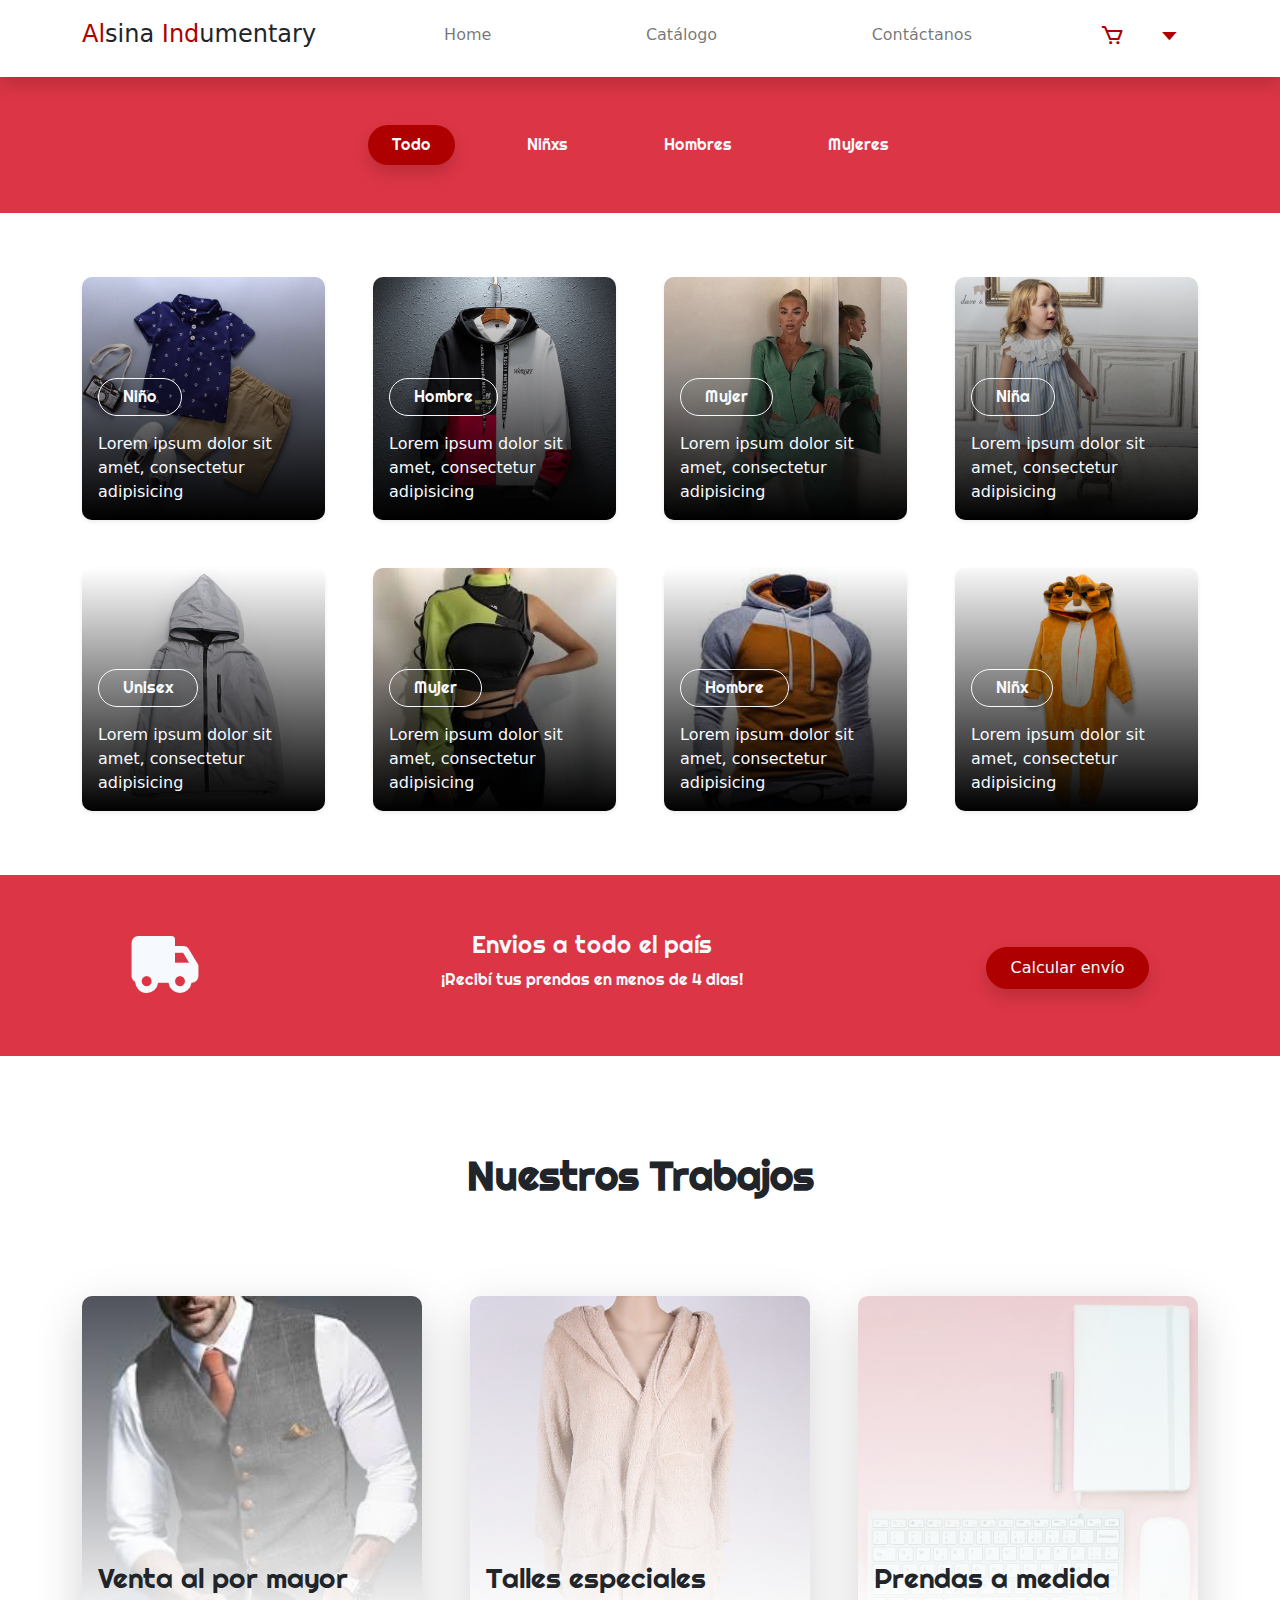
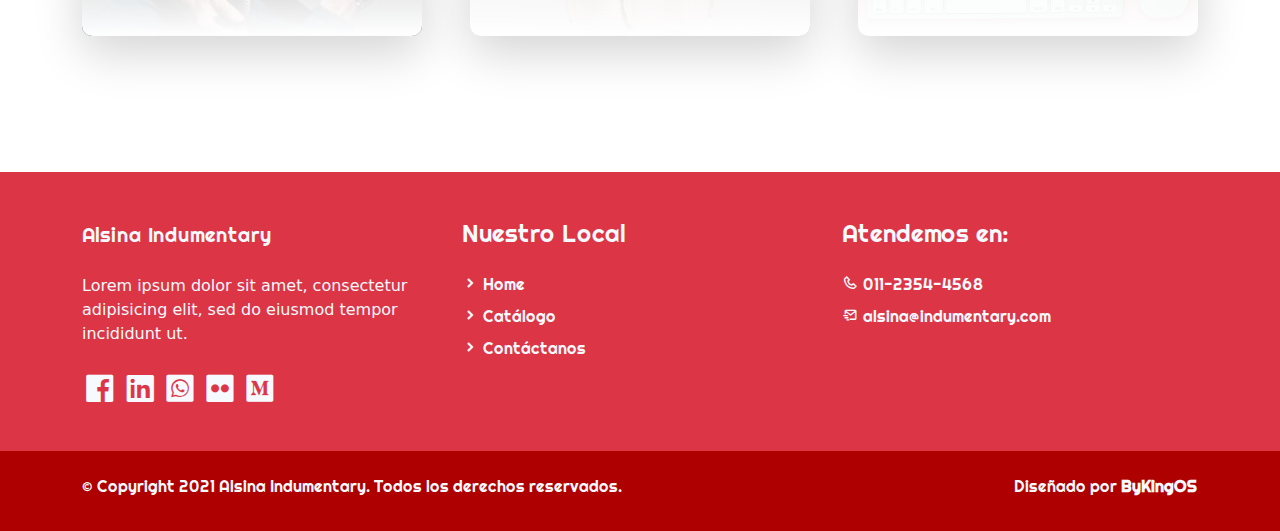
<file: index.html>
<!DOCTYPE html>     <!----- definición de html 5 -->          
<html lang="es"> 	<!----- definición del lenguaje -->  
					<!------Inicio del  HEAD -->
<head>
  <title>Alsina Indumentary</title>
    <meta charset="utf-8">
    <meta name="viewport" content="width=device-width, initial-scale=1">  
	<!----- viewport para apple device-width = ancho pantalla initial-scale es que inicia sin ningún zoom --> 
    <link rel="apple-touch-icon" href="assets/img/apple-icon.png">
	<!----- icono para apple y safari --> 
    <link rel="shortcut icon" type="image/x-icon" href="assets/img/favicon.ico">
    <!-- Load Require CSS -->
    <link href="assets/css/bootstrap.min.css" rel="stylesheet">
	    <!-- iconos  -->
    <link href="assets/css/boxicon.min.css" rel="stylesheet">
	    <!-- tipo de letra -->
    <link href="https://fonts.googleapis.com/css2?family=Righteous:wght@300;400;600&display=swap" rel="stylesheet">
		<!-- carga CSS -->
    <link rel="stylesheet" href="assets/css/estilos.css">
</head>
<!-----
.text-primary  		azul
.text-secondary		gris
.text-success		verde
.text-danger		rojo
.text-warning		amarillo
.text-info			celeste
.text-light			blanco
.text-dark			negro
.text-muted			gris oscuro
.text-white			gris claro
-->
<!------------------------------------------------------------------ Fin del  HEAD -->
<body>
    <!-- Header 
	nav = cuyo propósito es proporcionar enlaces de navegación, ya sea dentro del documento actual 
	o a otros documentos
	-->

    <nav id="main_nav" class="navbar navbar-expand-lg navbar-light bg-white shadow">
	
	<!--navbar-expand-lg = envoltorio para que el navbar se estire en lg
	navbar-light = texto negro de la letra
	bg-white = fondo de color blanco
	-->

        <div class="container d-flex justify-content-between align-items-center">
		
            <a class="navbar-brand h1" href="index.html">
			<!--navbar-brand = clase se utiliza para resaltar la marca o logotipo de su página-->	
        

	       <span class="text-primary h4">Al</span><span class="text-dark h4">sina <span class="text-primary h4">Ind</span>umentary</span></a>
			
			<!--	boton de hamburguesa --> 
  	          <button class="navbar-toggler border-0" 
				type="button" data-bs-toggle="collapse" 
				data-bs-target="#navbar-toggler-success" 
				aria-controls="navbarSupportedContent" 
				aria-expanded="false" 
				aria-label="Toggle navigation">
				<span class="navbar-toggler-icon">
				</span>
            </button>
		<!------------------------------------------- Opciones del Menu		-->
		<div class="align-self-center collapse navbar-collapse flex-fill d-lg-flex justify-content-lg-between" 
		id="navbar-toggler-success">
		
		<!-------collapse navbar-collapse= para agrupar y ocultar el contenido de la barra de navegación 
		por un punto de interrupción principal.
		flex-fill = obliga a que todos los elementos tengan el mismo tamaño de ancho
		d-lg-flex = utilidades para crear un contenedor flexbox y transforme los elementos secundarios 
		directos en elementos flexibles
		-->
  		              <div class="flex-fill mx-xl-5 mb-2">
				<!--	  mx=para clases que establecen tanto *-lefty*-right-->
 	                   <ul class="nav navbar-nav d-flex justify-content-between mx-xl-5 text-center text-dark">
					<!--   .navbar-nav para una navegación ligera y de altura completa 
					   (incluida la compatibilidad con menús desplegables).-->
                        <li class="nav-item">
                            <a class="nav-link btn-outline-primary rounded-pill px-3" href="index.html">Home</a>
						<!-- px = padding y mx es el margin 
						rounded-pill =genera ese boton con bordes redondeados rounded-circle-->	
                        </li>
                        <li class="nav-item">
                            <a class="nav-link btn-outline-primary rounded-pill px-3" href="pricing.html">Catálogo</a>
                        </li>
                        <li class="nav-item">
                            <a class="nav-link btn-outline-primary rounded-pill px-3" href="contact.html">Contáctanos</a>
                        </li>
                    </ul>
                </div>

<!---------------------------------------------------------Fin de las opciones del menu
------------------------------------------------------------ Inicio de los iconos del menu-->
                <div class="navbar align-self-center d-flex">
                    <a class="nav-link" href="#"><i class='bx bx-bell bx-sm bx-cart text-primary'></i></a>
                    <a class="nav-link" href="#"><i class='bx bx-caret-down bx-sm text-primary'></i></a>
				    <!--	https://iconify.design/icon-sets/bx/-->
                </div>
            </div>
        </div>
    </nav>
<!----------------------------------------------------------- Fin de los iconos del menu

    <!-- Close Header -->
 <!----------------------------------------------------------- Fin del Header-->

	
    <!-- Start Service -->
    <section class="service-wrapper pb-3">
        <div class="service-tag py-5 bg-secondary">
            <div class="col-md-12">
                <ul class="nav d-flex justify-content-center">
                    <li class="nav-item mx-lg-4">
                        <a class="filter-btn nav-link btn-outline-primary active shadow rounded-pill text-light px-4 
						light-300" href="#" data-filter=".project">Todo</a>
				<!-- btn-outline = boton transparente -->
                    </li>
                    <li class="nav-item mx-lg-4">
                        <a class="filter-btn nav-link btn-outline-primary rounded-pill text-light px-4 light-300" 
						href="#" data-filter=".ninixs">Niñxs</a>
                    </li>
                    <li class="filter-btn nav-item mx-lg-4">
                        <a class="filter-btn nav-link btn-outline-primary rounded-pill text-light px-4 light-300" 
						href="#" data-filter=".hombres">Hombres</a>
                    </li>
                    <li class="nav-item mx-lg-4">
                        <a class="filter-btn nav-link btn-outline-primary rounded-pill text-light px-4 light-300" 
						href="#" data-filter=".mujeres">Mujeres</a>
                    </li>
                </ul>
            </div>
        </div>

    </section>

    <section class="container overflow-hidden py-5">
        <div class="row gx-5 gx-sm-3 gx-lg-5 gy-lg-5 gy-3 pb-3 projects">

            <!-- Comienzan los trabajos recientes -->
            <div class="col-xl-3 col-md-4 col-sm-6 project ninixs">
                <a href="#" class="service-work card border-0 text-white shadow-sm overflow-hidden mx-5 m-sm-0">
                    <img class="service card-img" src="./assets/img/services-01.jpg" alt="Card image">
                    <div class="service-work-vertical card-img-overlay d-flex align-items-end">
                        <div class="service-work-content text-left text-light">
                            <span class="btn btn-outline-light rounded-pill mb-lg-3 px-lg-4 light-300">Niño</span>
                            <p class="card-text">Lorem ipsum dolor sit amet, consectetur adipisicing</p>
                        </div>
                    </div>
                </a>
            </div><!-- End Recent Work -->

            <!-- Start Recent Work -->
            <div class="col-xl-3 col-md-4 col-sm-6 project hombres">
                <a href="#" class="service-work card border-0 text-white shadow-sm overflow-hidden mx-5 m-sm-0">
                    <img class="card-img" src="./assets/img/services-02.jpg" alt="Card image">
                    <div class="service-work-vertical card-img-overlay d-flex align-items-end">
                        <div class="service-work-content text-left text-light">
                            <span class="btn btn-outline-light rounded-pill mb-lg-3 px-lg-4 light-300">Hombre</span>
                            <p class="card-text">Lorem ipsum dolor sit amet, consectetur adipisicing</p>
                        </div>
                    </div>
                </a>
            </div><!-- End Recent Work -->

            <!-- Start Recent Work -->
            <div class="col-xl-3 col-md-4 col-sm-6 project mujeres">
                <a href="#" class="service-work card border-0 text-white shadow-sm overflow-hidden mx-5 m-sm-0">
                    <img class="card-img" src="./assets/img/services-03.jpg" alt="Card image">
                    <div class="service-work-vertical card-img-overlay d-flex align-items-end">
                        <div class="service-work-content text-left text-light">
                            <span class="btn btn-outline-light rounded-pill mb-lg-3 px-lg-4 light-300">Mujer</span>
                            <p class="card-text">Lorem ipsum dolor sit amet, consectetur adipisicing</p>
                        </div>
                    </div>
                </a>
            </div><!-- End Recent Work -->

            <!-- Start Recent Work -->
            <div class="col-xl-3 col-md-4 col-sm-6 project ninixs">
                <a href="#" class="service-work card border-0 text-white shadow-sm overflow-hidden mx-5 m-sm-0">
                    <img class="card-img" src="./assets/img/services-04.jpg" alt="Card image">
                    <div class="service-work-vertical card-img-overlay d-flex align-items-end">
                        <div class="service-work-content text-left text-light">
                            <span class="btn btn-outline-light rounded-pill mb-lg-3 px-lg-4 light-300">Niña</span>
                            <p class="card-text">Lorem ipsum dolor sit amet, consectetur adipisicing</p>
                        </div>
                    </div>
                </a>
            </div><!-- End Recent Work -->

            <!-- Start Recent Work -->
            <div class="col-xl-3 col-md-4 col-sm-6 project hombres mujeres">
                <a href="#" class="service-work card border-0 text-white shadow-sm overflow-hidden mx-5 m-sm-0">
                    <img class="card-img" src="./assets/img/services-05.jpg" alt="Card image">
                    <div class="service-work-vertical card-img-overlay d-flex align-items-end">
                        <div class="service-work-content text-left text-light">
                            <span class="btn btn-outline-light rounded-pill mb-lg-3 px-lg-4 light-300">Unisex</span>
                            <p class="card-text">Lorem ipsum dolor sit amet, consectetur adipisicing</p>
                        </div>
                    </div>
                </a>
            </div><!-- End Recent Work -->

            <!-- Start Recent Work -->
            <div class="col-xl-3 col-md-4 col-sm-6 project mujeres">
                <a href="#" class="service-work card border-0 text-white shadow-sm overflow-hidden mx-5 m-sm-0">
                    <img class="card-img" src="./assets/img/services-06.jpg" alt="Card image">
                    <div class="service-work-vertical card-img-overlay d-flex align-items-end">
                        <div class="service-work-content text-left text-light">
                            <span class="btn btn-outline-light rounded-pill mb-lg-3 px-lg-4 light-300">Mujer</span>
                            <p class="card-text">Lorem ipsum dolor sit amet, consectetur adipisicing</p>
                        </div>
                    </div>
                </a>
            </div><!-- End Recent Work -->

            <!-- Start Recent Work -->
            <div class="col-xl-3 col-md-4 col-sm-6 project hombres">
                <a href="#" class="service-work card border-0 text-white shadow-sm overflow-hidden mx-5 m-sm-0">
                    <img class="card-img" src="./assets/img/services-08.jpg" alt="Card image">
                    <div class="service-work-vertical card-img-overlay d-flex align-items-end">
                        <div class="service-work-content text-left text-light">
                            <span class="btn btn-outline-light rounded-pill mb-lg-3 px-lg-4 light-300">Hombre</span>
                            <p class="card-text">Lorem ipsum dolor sit amet, consectetur adipisicing</p>
                        </div>
                    </div>
                </a>
            </div><!-- End Recent Work -->

            <!-- Start Recent Work -->
            <div class="col-xl-3 col-md-4 col-sm-6 project ui graphic ninixs">
                <a href="#" class="service-work card border-0 text-white shadow-sm overflow-hidden mx-5 m-sm-0">
                    <img class="card-img" src="./assets/img/services-07.jpg" alt="Card image">
                    <div class="service-work-vertical card-img-overlay d-flex align-items-end">
                        <div class="service-work-content text-left text-light">
                            <span class="btn btn-outline-light rounded-pill mb-lg-3 px-lg-4 light-300">Niñx</span>
                            <p class="card-text">Lorem ipsum dolor sit amet, consectetur adipisicing</p>
                        </div>
                    </div>
                </a>
            </div><!-- End Recent Work -->

        </div>
    </section>
    <!-- End Service -->






    <!-- Start View Work -->
    <section class="bg-secondary">
        <div class="container py-5">
            <div class="row d-flex justify-content-center text-center">
                <div class="col-lg-2 col-12 text-light align-items-center">
                    <i class='display-1 bx bxs-truck bx-lg bx-spin'></i>
                </div>
                <div class="col-lg-7 col-12 text-light pt-2">
                    <h3 class="h4 light-300">Envios a todo el país</h3>
                    <p class="light-300">¡Recibí tus prendas en menos de 4 dias!</p>
                </div>
                <div class="col-lg-3 col-12 pt-4">
                    <a href="#" class="btn btn-primary rounded-pill btn-block shadow px-4 py-2">Calcular envío</a>
                </div>
            </div>
        </div>
    </section>
    <!-- End View Work -->

    <!-- Start Recent Work -->
    <section class="py-5 mb-5">
        <div class="container">
            <div class="recent-work-header row text-center pb-5">
                <h2 class="col-md-6 m-auto h2 semi-bold-600 py-5">Nuestros Trabajos</h2>
            </div>
            <div class="row gy-5 g-lg-5 mb-4">

                <!-- Start Recent Work -->
                <div class="col-md-4 mb-3">
                    <a href="#" class="recent-work card border-0 shadow-lg overflow-hidden">
                        <img class="recent-work-img card-img" src="./assets/img/recent-work-01.jpg" alt="Card image">
                        <div class="recent-work-vertical card-img-overlay d-flex align-items-end">
                            <div class="recent-work-content text-start mb-3 ml-3 text-dark">
                                <h3 class="card-title light-300">Venta al por mayor</h3>
                            </div>
                        </div>
                    </a>
                </div><!-- End Recent Work -->

                <!-- Start Recent Work -->
                <div class="col-md-4 mb-3">
                    <a href="#" class="recent-work card border-0 shadow-lg overflow-hidden">
                        <img class="recent-work-img card-img" src="./assets/img/recent-work-02.jpg" alt="Card image">
                        <div class="recent-work-vertical card-img-overlay d-flex align-items-end">
                            <div class="recent-work-content text-start mb-3 ml-3 text-dark">
                                <h3 class="card-title light-300">Talles especiales</h3>
                            </div>
                        </div>
                    </a>
                </div><!-- End Recent Work -->

                <!-- Start Recent Work -->
                <div class="col-md-4 mb-3">
                    <a href="#" class="recent-work card border-0 shadow-lg overflow-hidden">
                        <img class="recent-work-img card-img" src="./assets/img/recent-work-03.jpg" alt="Card image">
                        <div class="recent-work-vertical card-img-overlay d-flex align-items-end">
                            <div class="recent-work-content text-start mb-3 ml-3 text-dark">
                                <h3 class="card-title light-300">Prendas a medida</h3>
                            </div>
                        </div>
                    </a>
                </div><!-- End Recent Work -->

            </div>
        </div>
    </section>
    <!-- End Recent Work -->



    <!-- Start Footer -->
    <footer class="bg-secondary pt-4">
        <div class="container">
            <div class="row py-4">

                <div class="col-lg-4 col-12 align-left">
                    <a class="navbar-brand" href="index.html">
                        <span class="text-light h5 light-300">Alsina Indumentary</span>
                    </a>
                    <p class="text-light my-lg-4 my-2">
                        Lorem ipsum dolor sit amet, consectetur adipisicing elit,
                        sed do eiusmod tempor incididunt ut.
                    </p>
                    <ul class="list-inline footer-icons light-300">
                        <li class="list-inline-item m-0">
                            <a class="text-light" target="_blank" href="http://facebook.com/">
                                <i class='bx bxl-facebook-square bx-md'></i>
                            </a>
                        </li>
                        <li class="list-inline-item m-0">
                            <a class="text-light" target="_blank" href="https://www.linkedin.com/">
                                <i class='bx bxl-linkedin-square bx-md'></i>
                            </a>
                        </li>
                        <li class="list-inline-item m-0">
                            <a class="text-light" target="_blank" href="https://www.whatsapp.com/">
                                <i class='bx bxl-whatsapp-square bx-md'></i>
                            </a>
                        </li>
                        <li class="list-inline-item m-0">
                            <a class="text-light" target="_blank" href="https://www.flickr.com/">
                                <i class='bx bxl-flickr-square bx-md'></i>
                            </a>
                        </li>
                        <li class="list-inline-item m-0">
                            <a class="text-light" target="_blank" href="https://www.medium.com/">
                                <i class='bx bxl-medium-square bx-md' ></i>
                            </a>
                        </li>
                    </ul>
                </div>

                <div class="col-lg-4 col-md-6  my-sm-0 mt-4">
                    <h3 class="h4 pb-lg-3 text-light light-300">Nuestro Local</h2>
                        <ul class="list-unstyled text-light light-300">
                            <li class="pb-2">
                                <i class='bx-fw bx bxs-chevron-right bx-xs'></i><a class="text-decoration-none text-light" 
								href="index.html">Home</a>
                            </li>
                            <li class="pb-2">
                                <i class='bx-fw bx bxs-chevron-right bx-xs'></i></i><a class="text-decoration-none text-light py-1" 
								href="pricing.html">Catálogo</a>
                            </li>
                            <li class="pb-2">
                                <i class='bx-fw bx bxs-chevron-right bx-xs'></i><a class="text-decoration-none text-light py-1" 
								href="contact.html">Contáctanos</a>
                            </li>
                        </ul>
                </div>

                <div class="col-lg-3 col-md-4 my-sm-0 mt-4">
                    <h2 class="h4 pb-lg-3 text-light light-300">Atendemos en:</h2>
                    <ul class="list-unstyled text-light light-300">
                        <li class="pb-2">
                            <i class='bx-fw bx bx-phone bx-xs'></i><a class="text-decoration-none text-light py-1" 
							href="tel:010-020-0340">011-2354-4568</a>
                        </li>
                        <li class="pb-2">
                            <i class='bx-fw bx bx-mail-send bx-xs'></i><a class="text-decoration-none text-light py-1"
							href="mailto:info@company.com">alsina@indumentary.com</a>
                        </li>
                    </ul>
                </div>

            </div>
        </div>

        <div class="w-100 bg-primary py-3">
            <div class="container">
                <div class="row pt-2">
                    <div class="col-lg-6 col-sm-12">
                        <p class="text-lg-start text-center text-light light-300">
                            © Copyright 2021 Alsina Indumentary. Todos los derechos reservados.
                        </p>
                    </div>
                    <div class="col-lg-6 col-sm-12">
                        <p class="text-lg-end text-center text-light light-300">
                            Diseñado por <a rel="sponsored" class="text-decoration-none text-light" 
							href="https://cursophp.com.ar/" target="_blank"><strong>ByKingOS</strong></a>
                        </p>
                    </div>
                </div>
            </div>
        </div>

    </footer>
    <!-- End Footer -->


    <!-- Bootstrap -->
    <script src="assets/js/bootstrap.bundle.min.js"></script>
    <!-- Load jQuery require for isotope -->
    <script src="assets/js/jquery.min.js"></script>
   <!-- Isotope -->
    <script src="assets/js/isotope.pkgd.js"></script>
    <!-- Page Script -->
    <script>
        $(window).load(function() {
            // init Isotope
            var $projects = $('.projects').isotope({
                itemSelector: '.project',
                layoutMode: 'fitRows'
            });
            $(".filter-btn").click(function() {
                var data_filter = $(this).attr("data-filter");
                $projects.isotope({
                    filter: data_filter
                });
                $(".filter-btn").removeClass("active");
                $(".filter-btn").removeClass("shadow");
                $(this).addClass("active");
                $(this).addClass("shadow");
                return false;
            });
        });
    </script>	
 
   
</body>

</html>
</file>
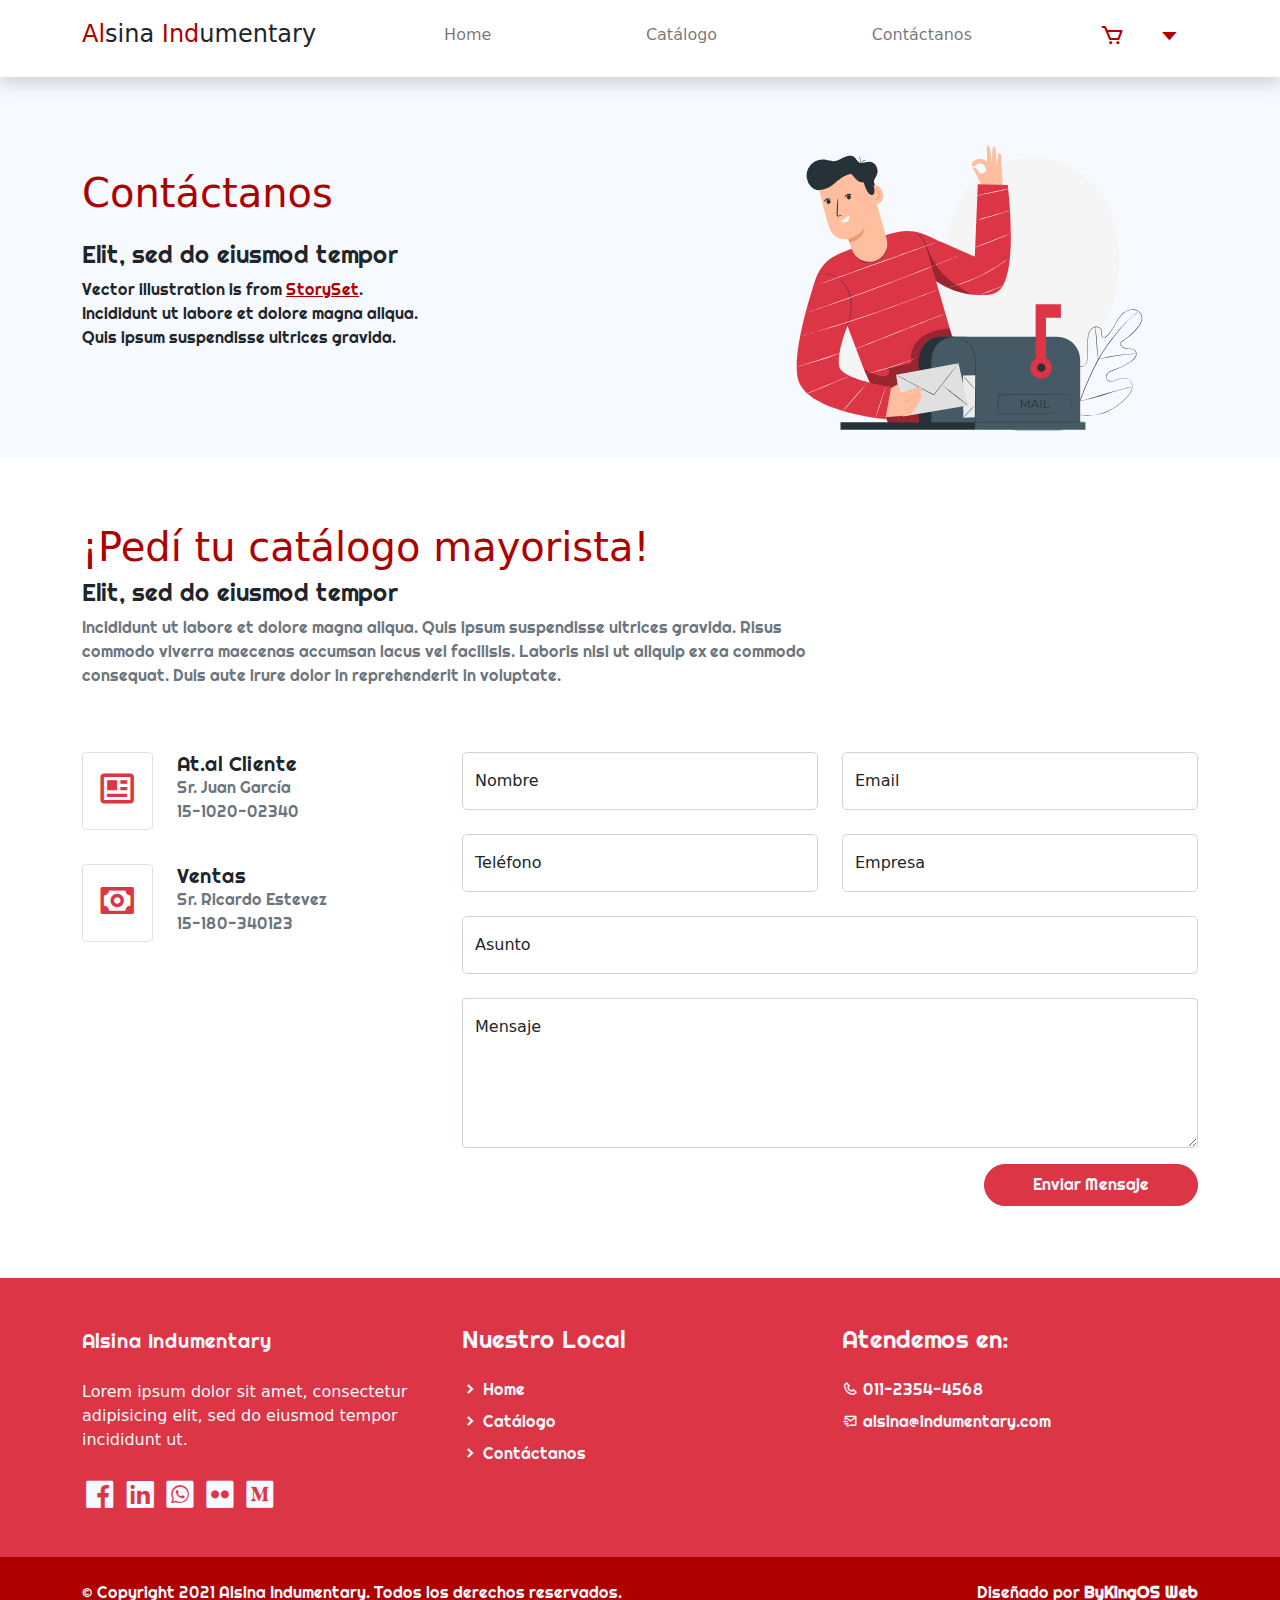
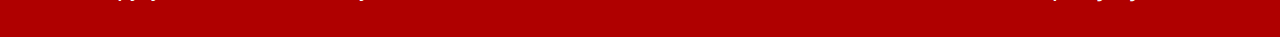
<file: contact.html>
<!DOCTYPE html>
<!----- definición de html 5 -->
<html lang="es">
<!----- definición del lenguaje -->
<!------Inicio del  HEAD -->

<head>
    <title>Alsina Indumentary</title>
    <meta charset="utf-8">
    <meta name="viewport" content="width=device-width, initial-scale=1">
    <!----- viewport para apple device-width = ancho pantalla initial-scale es que inicia sin ningún zoom -->
    <link rel="apple-touch-icon" href="assets/img/apple-icon.png">
    <!----- icono para apple y safari -->
    <link rel="shortcut icon" type="image/x-icon" href="assets/img/favicon.ico">
    <!-- Load Require CSS -->
    <link href="assets/css/bootstrap.min.css" rel="stylesheet">
    <!-- iconos  -->
    <link href="assets/css/boxicon.min.css" rel="stylesheet">
    <!-- tipo de letra -->
    <link href="https://fonts.googleapis.com/css2?family=Righteous:wght@300;400;600&display=swap" rel="stylesheet">
    <!-- carga CSS -->
    <link rel="stylesheet" href="assets/css/estilos.css">
</head>
<!-----
.text-primary  		azul
.text-secondary		gris
.text-success		verde
.text-danger		rojo
.text-warning		amarillo
.text-info			celeste
.text-light			blanco
.text-dark			negro
.text-muted			gris oscuro
.text-white			gris claro
-->
<!------------------------------------------------------------------ Fin del  HEAD -->

<body>
    <!-- Header 
	nav = cuyo propósito es proporcionar enlaces de navegación, ya sea dentro del documento actual 
	o a otros documentos
	-->

    <nav id="main_nav" class="navbar navbar-expand-lg navbar-light bg-white shadow">

        <!--navbar-expand-lg = envoltorio para que el navbar se estire en lg
	navbar-light = texto negro de la letra
	bg-white = fondo de color blanco
	-->

        <div class="container d-flex justify-content-between align-items-center">

            <a class="navbar-brand h1" href="index.html">
                <!--navbar-brand = clase se utiliza para resaltar la marca o logotipo de su página-->


                <span class="text-primary h4">Al</span><span class="text-dark h4">sina <span
                        class="text-primary h4">Ind</span>umentary</span>
            </a>

            <!--	boton de hamburguesa -->
            <button class="navbar-toggler border-0" type="button" data-bs-toggle="collapse"
                data-bs-target="#navbar-toggler-success" aria-controls="navbarSupportedContent" aria-expanded="false"
                aria-label="Toggle navigation">
                <span class="navbar-toggler-icon">
                </span>
            </button>
            <!------------------------------------------- Opciones del Menu		-->
            <div class="align-self-center collapse navbar-collapse flex-fill d-lg-flex justify-content-lg-between"
                id="navbar-toggler-success">

                <!-------collapse navbar-collapse= para agrupar y ocultar el contenido de la barra de navegación 
		por un punto de interrupción principal.
		flex-fill = obliga a que todos los elementos tengan el mismo tamaño de ancho
		d-lg-flex = utilidades para crear un contenedor flexbox y transforme los elementos secundarios 
		directos en elementos flexibles
		-->
                <div class="flex-fill mx-xl-5 mb-2">
                    <!--	  mx=para clases que establecen tanto *-lefty*-right-->
                    <ul class="nav navbar-nav d-flex justify-content-between mx-xl-5 text-center text-dark">
                        <!--   .navbar-nav para una navegación ligera y de altura completa 
					   (incluida la compatibilidad con menús desplegables).-->
                        <li class="nav-item">
                            <a class="nav-link btn-outline-primary rounded-pill px-3" href="index.html">Home</a>
                            <!-- px = padding y mx es el margin 
						rounded-pill =genera ese boton con bordes redondeados rounded-circle-->
                        </li>
                        <li class="nav-item">
                            <a class="nav-link btn-outline-primary rounded-pill px-3" href="pricing.html">Catálogo</a>
                        </li>
                        <li class="nav-item">
                            <a class="nav-link btn-outline-primary rounded-pill px-3"
                                href="contact.html">Contáctanos</a>
                        </li>
                    </ul>
                </div>

                <!---------------------------------------------------------Fin de las opciones del menu
------------------------------------------------------------ Inicio de los iconos del menu-->
                <div class="navbar align-self-center d-flex">
                    <a class="nav-link" href="#"><i class='bx bx-bell bx-sm bx-cart text-primary'></i></a>
                    <a class="nav-link" href="#"><i class='bx bx-caret-down bx-sm text-primary'></i></a>
                    <!--	https://iconify.design/icon-sets/bx/-->
                </div>
            </div>
        </div>
    </nav>

    <!-- Start Banner Hero -->
    <section class="bg-light">
        <div class="container py-4">
            <div class="row align-items-center justify-content-between">
                <div class="contact-header col-lg-4">
                    <h1 class="h2 pb-3 text-primary">Contáctanos</h1>
                    <h3 class="h4 regular-400">Elit, sed do eiusmod tempor</h3>
                    <p class="light-300">
                        Vector illustration is from <a rel="nofollow" href="https://storyset.com/" target="_blank">StorySet</a>.
                        Incididunt ut labore et dolore magna aliqua. Quis ipsum suspendisse ultrices gravida.
                    </p>
                </div>
                <div class="contact-img col-lg-5 align-items-end col-md-4">
                    <img src="./assets/img/banner-img-01.svg">
                </div>
            </div>
        </div>
    </section>
    <!-- End Banner Hero -->


    <!-- Start Contact -->
    <section class="container py-5">

        <h1 class="col-12 col-xl-8 h2 text-left text-primary pt-3">¡Pedí tu catálogo mayorista!</h1>
        <h2 class="col-12 col-xl-8 h4 text-left regular-400">Elit, sed do eiusmod tempor </h2>
        <p class="col-12 col-xl-8 text-left text-muted pb-5 light-300">
            Incididunt ut labore et dolore magna aliqua. Quis ipsum suspendisse ultrices
            gravida. Risus commodo viverra maecenas accumsan lacus vel facilisis. Laboris
            nisi ut aliquip ex ea commodo consequat. Duis aute irure dolor in reprehenderit
            in voluptate.
        </p>

        <div class="row pb-4">
            <div class="col-lg-4">

                <div class="contact row mb-4">
                    <div class="contact-icon col-lg-3 col-3">
                        <div class="py-3 mb-2 text-center border rounded text-secondary">
                            <i class='display-6 bx bx-news'></i>
                        </div>
                    </div>
                    <ul class="contact-info list-unstyled col-lg-9 col-9  light-300">
                        <li class="h5 mb-0">At.al Cliente</li>
                        <li class="text-muted">Sr. Juan García</li>
                        <li class="text-muted">15-1020-02340</li>
                    </ul>
                </div>

                <div class="contact row mb-4">
                    <div class="contact-icon col-lg-3 col-3">
                        <div class="border py-3 mb-2 text-center border rounded text-secondary">
                            <i class='bx bx-money display-6'></i>
                        </div>
                    </div>
                    <ul class="contact-info list-unstyled col-lg-9 col-9 light-300">
                        <li class="h5 mb-0">Ventas</li>
                        <li class="text-muted">Sr. Ricardo Estevez</li>
                        <li class="text-muted">15-180-340123</li>
                    </ul>
                </div>

            </div>


            <!-- Start Contact Form -->
            <div class="col-lg-8 ">
                <form class="contact-form row" method="post" action="#" role="form">

                    <div class="col-lg-6 mb-4">
                        <div class="form-floating">
                            <input type="text" class="form-control form-control-lg light-300" id="floatingname" name="inputname" placeholder="Name">
                            <label for="floatingname light-300">Nombre</label>
                        </div>
                    </div><!-- End Input Name -->

                    <div class="col-lg-6 mb-4">
                        <div class="form-floating">
                            <input type="text" class="form-control form-control-lg light-300" id="floatingemail" name="inputemail" placeholder="Email">
                            <label for="floatingemail light-300">Email</label>
                        </div>
                    </div><!-- End Input Email -->

                    <div class="col-lg-6 mb-4">
                        <div class="form-floating">
                            <input type="text" class="form-control form-control-lg light-300" id="floatingphone" name="inputphone" placeholder="Phone">
                            <label for="floatingphone light-300">Teléfono</label>
                        </div>
                    </div><!-- End Input Phone -->

                    <div class="col-lg-6 mb-4">
                        <div class="form-floating">
                            <input type="text" class="form-control form-control-lg light-300" id="floatingcompany" name="inputcompany" placeholder="Company Name">
                            <label for="floatingcompany light-300">Empresa</label>
                        </div>
                    </div><!-- End Input Company Name -->

                    <div class="col-12">
                        <div class="form-floating mb-4">
                            <input type="text" class="form-control form-control-lg light-300" id="floatingsubject" name="inputsubject" placeholder="Subject">
                            <label for="floatingsubject light-300">Asunto</label>
                        </div>
                    </div><!-- End Input Subject -->

                    <div class="col-12">
                        <div class="form-floating mb-3">
                            <textarea class="form-control light-300" rows="8" placeholder="Message" id="floatingtextarea"></textarea>
                            <label for="floatingtextarea light-300">Mensaje</label>
                        </div>
                    </div><!-- End Textarea Message -->

                    <div class="col-md-12 col-12 m-auto text-end">
                        <button type="submit" class="btn btn-secondary rounded-pill px-md-5 px-4 py-2 radius-0 text-light light-300">Enviar Mensaje</button>
                    </div>

                </form>
            </div>
            <!-- End Contact Form -->


        </div>
    </section>
    <!-- End Contact -->


     <!-- Start Footer -->
    <footer class="bg-secondary pt-4">
        <div class="container">
            <div class="row py-4">
    
                <div class="col-lg-4 col-12 align-left">
                    <a class="navbar-brand" href="index.html">
                        <span class="text-light h5 light-300">Alsina Indumentary</span>
                    </a>
                    <p class="text-light my-lg-4 my-2">
                        Lorem ipsum dolor sit amet, consectetur adipisicing elit,
                        sed do eiusmod tempor incididunt ut.
                    </p>
                    <ul class="list-inline footer-icons light-300">
                        <li class="list-inline-item m-0">
                            <a class="text-light" target="_blank" href="http://facebook.com/">
                                <i class='bx bxl-facebook-square bx-md'></i>
                            </a>
                        </li>
                        <li class="list-inline-item m-0">
                            <a class="text-light" target="_blank" href="https://www.linkedin.com/">
                                <i class='bx bxl-linkedin-square bx-md'></i>
                            </a>
                        </li>
                        <li class="list-inline-item m-0">
                            <a class="text-light" target="_blank" href="https://www.whatsapp.com/">
                                <i class='bx bxl-whatsapp-square bx-md'></i>
                            </a>
                        </li>
                        <li class="list-inline-item m-0">
                            <a class="text-light" target="_blank" href="https://www.flickr.com/">
                                <i class='bx bxl-flickr-square bx-md'></i>
                            </a>
                        </li>
                        <li class="list-inline-item m-0">
                            <a class="text-light" target="_blank" href="https://www.medium.com/">
                                <i class='bx bxl-medium-square bx-md'></i>
                            </a>
                        </li>
                    </ul>
                </div>
    
                <div class="col-lg-4 col-md-6  my-sm-0 mt-4">
                    <h3 class="h4 pb-lg-3 text-light light-300">Nuestro Local</h2>
                        <ul class="list-unstyled text-light light-300">
                            <li class="pb-2">
                                <i class='bx-fw bx bxs-chevron-right bx-xs'></i><a class="text-decoration-none text-light"
                                    href="index.html">Home</a>
                            </li>
                            <li class="pb-2">
                                <i class='bx-fw bx bxs-chevron-right bx-xs'></i></i><a
                                    class="text-decoration-none text-light py-1" href="pricing.html">Catálogo</a>
                            </li>
                            <li class="pb-2">
                                <i class='bx-fw bx bxs-chevron-right bx-xs'></i><a
                                    class="text-decoration-none text-light py-1" href="contact.html">Contáctanos</a>
                            </li>
                        </ul>
                </div>
    
                <div class="col-lg-3 col-md-4 my-sm-0 mt-4">
                    <h2 class="h4 pb-lg-3 text-light light-300">Atendemos en:</h2>
                    <ul class="list-unstyled text-light light-300">
                        <li class="pb-2">
                            <i class='bx-fw bx bx-phone bx-xs'></i><a class="text-decoration-none text-light py-1"
                                href="tel:010-020-0340">011-2354-4568</a>
                        </li>
                        <li class="pb-2">
                            <i class='bx-fw bx bx-mail-send bx-xs'></i><a class="text-decoration-none text-light py-1"
                                href="mailto:info@company.com">alsina@indumentary.com</a>
                        </li>
                    </ul>
                </div>
    
            </div>
        </div>
    
        <div class="w-100 bg-primary py-3">
            <div class="container">
                <div class="row pt-2">
                    <div class="col-lg-6 col-sm-12">
                        <p class="text-lg-start text-center text-light light-300">
                            © Copyright 2021 Alsina Indumentary. Todos los derechos reservados.
                        </p>
                    </div>
                    <div class="col-lg-6 col-sm-12">
                        <p class="text-lg-end text-center text-light light-300">
                            Diseñado por <a rel="sponsored" class="text-decoration-none text-light"
                                href="https://cursophp.com.ar/" target="_blank"><strong>ByKingOS Web</strong></a>
                        </p>
                    </div>
                </div>
            </div>
        </div>
    
    </footer>
    <!-- End Footer -->
    
    
    <!-- Bootstrap -->
    <script src="assets/js/bootstrap.bundle.min.js"></script>
    
    </body>
    
    </html>
</file>
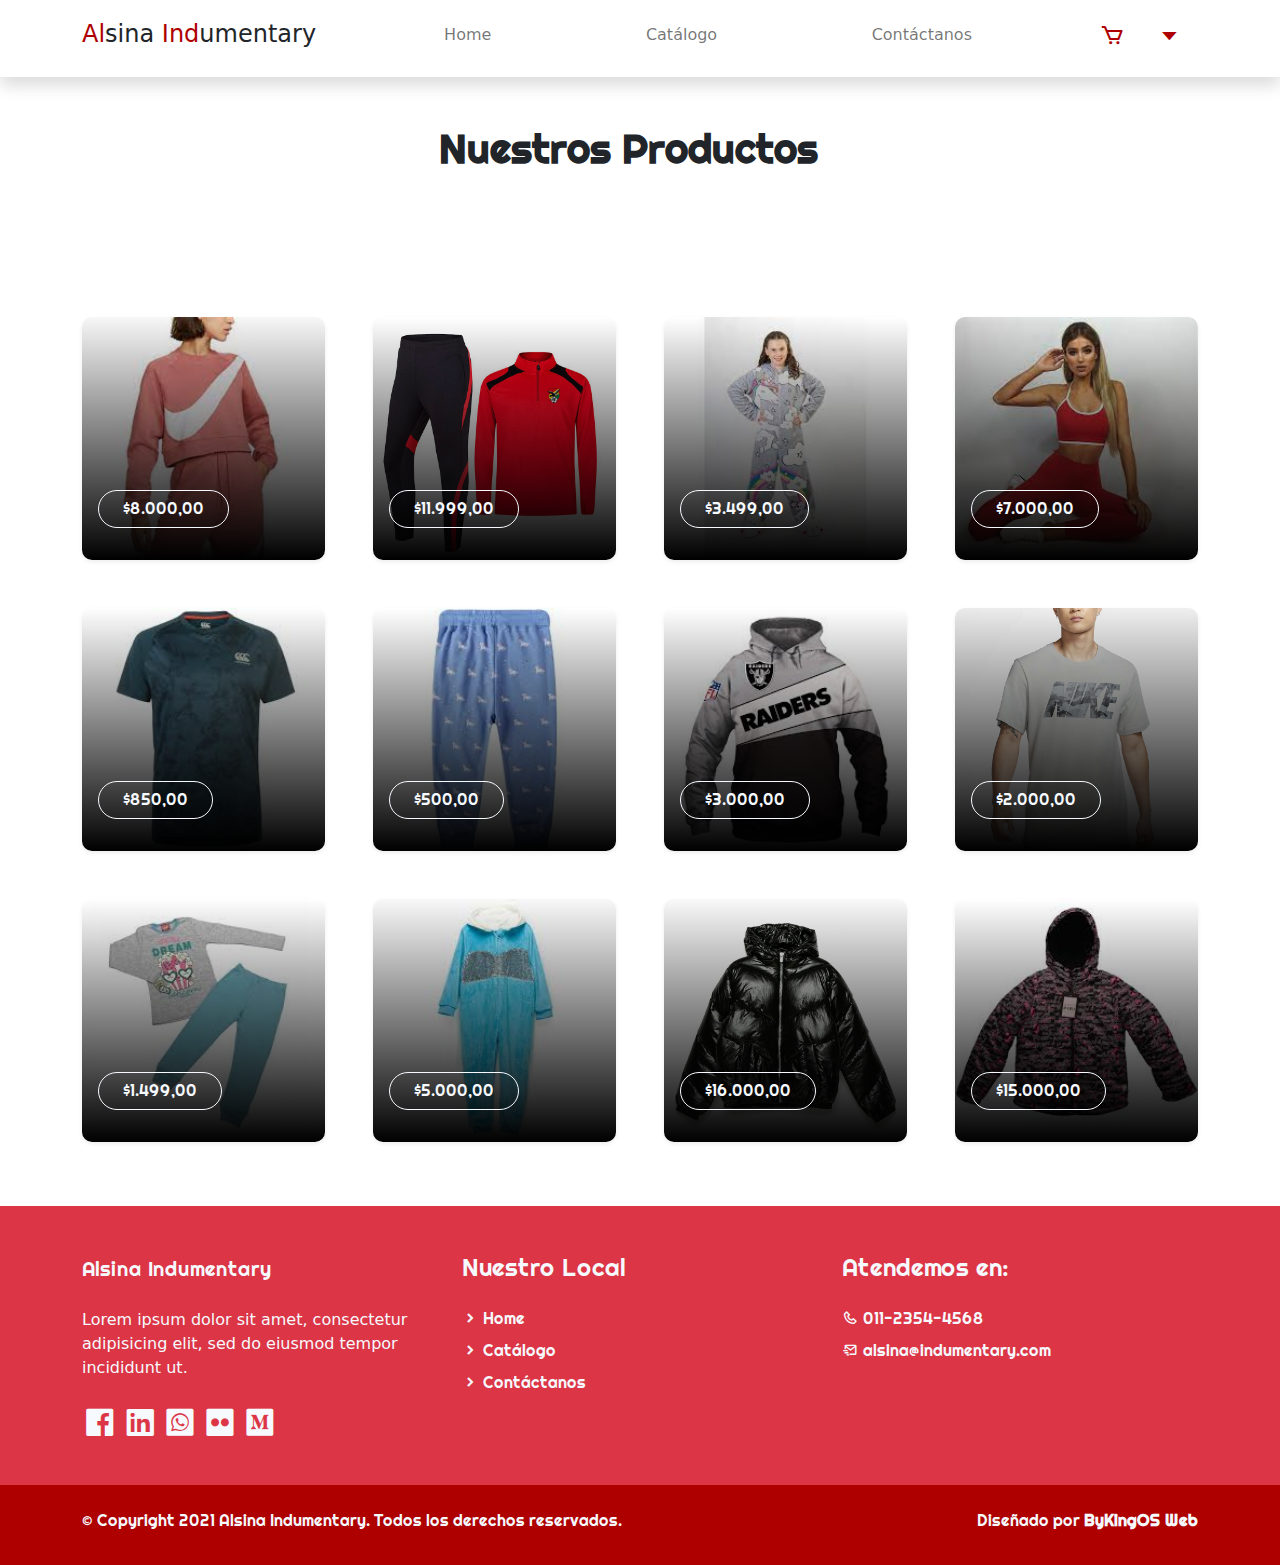
<file: pricing.html>
<!DOCTYPE html>
<!----- definición de html 5 -->
<html lang="es">
<!----- definición del lenguaje -->
<!------Inicio del  HEAD -->

<head>
    <title>Alsina Indumentary</title>
    <meta charset="utf-8">
    <meta name="viewport" content="width=device-width, initial-scale=1">
    <!----- viewport para apple device-width = ancho pantalla initial-scale es que inicia sin ningún zoom -->
    <link rel="apple-touch-icon" href="assets/img/apple-icon.png">
    <!----- icono para apple y safari -->
    <link rel="shortcut icon" type="image/x-icon" href="assets/img/favicon.ico">
    <!-- Load Require CSS -->
    <link href="assets/css/bootstrap.min.css" rel="stylesheet">
    <!-- iconos  -->
    <link href="assets/css/boxicon.min.css" rel="stylesheet">
    <!-- tipo de letra -->
    <link href="https://fonts.googleapis.com/css2?family=Righteous:wght@300;400;600&display=swap" rel="stylesheet">
    <!-- carga CSS -->
    <link rel="stylesheet" href="assets/css/estilos.css">
</head>
<!-----
.text-primary  		azul
.text-secondary		gris
.text-success		verde
.text-danger		rojo
.text-warning		amarillo
.text-info			celeste
.text-light			blanco
.text-dark			negro
.text-muted			gris oscuro
.text-white			gris claro
-->
<!------------------------------------------------------------------ Fin del  HEAD -->

<body>
    <!-- Header 
	nav = cuyo propósito es proporcionar enlaces de navegación, ya sea dentro del documento actual 
	o a otros documentos
	-->

    <nav id="main_nav" class="navbar navbar-expand-lg navbar-light bg-white shadow">

        <!--navbar-expand-lg = envoltorio para que el navbar se estire en lg
	navbar-light = texto negro de la letra
	bg-white = fondo de color blanco
	-->

        <div class="container d-flex justify-content-between align-items-center">

            <a class="navbar-brand h1" href="index.html">
                <!--navbar-brand = clase se utiliza para resaltar la marca o logotipo de su página-->


                <span class="text-primary h4">Al</span><span class="text-dark h4">sina <span
                        class="text-primary h4">Ind</span>umentary</span>
            </a>

            <!--	boton de hamburguesa -->
            <button class="navbar-toggler border-0" type="button" data-bs-toggle="collapse"
                data-bs-target="#navbar-toggler-success" aria-controls="navbarSupportedContent" aria-expanded="false"
                aria-label="Toggle navigation">
                <span class="navbar-toggler-icon">
                </span>
            </button>
            <!------------------------------------------- Opciones del Menu		-->
            <div class="align-self-center collapse navbar-collapse flex-fill d-lg-flex justify-content-lg-between"
                id="navbar-toggler-success">

                <!-------collapse navbar-collapse= para agrupar y ocultar el contenido de la barra de navegación 
		por un punto de interrupción principal.
		flex-fill = obliga a que todos los elementos tengan el mismo tamaño de ancho
		d-lg-flex = utilidades para crear un contenedor flexbox y transforme los elementos secundarios 
		directos en elementos flexibles
		-->
                <div class="flex-fill mx-xl-5 mb-2">
                    <!--	  mx=para clases que establecen tanto *-lefty*-right-->
                    <ul class="nav navbar-nav d-flex justify-content-between mx-xl-5 text-center text-dark">
                        <!--   .navbar-nav para una navegación ligera y de altura completa 
					   (incluida la compatibilidad con menús desplegables).-->
                        <li class="nav-item">
                            <a class="nav-link btn-outline-primary rounded-pill px-3" href="index.html">Home</a>
                            <!-- px = padding y mx es el margin 
						rounded-pill =genera ese boton con bordes redondeados rounded-circle-->
                        </li>
                        <li class="nav-item">
                            <a class="nav-link btn-outline-primary rounded-pill px-3" href="pricing.html">Catálogo</a>
                        </li>
                        <li class="nav-item">
                            <a class="nav-link btn-outline-primary rounded-pill px-3"
                                href="contact.html">Contáctanos</a>
                        </li>
                    </ul>
                </div>

                <!---------------------------------------------------------Fin de las opciones del menu
------------------------------------------------------------ Inicio de los iconos del menu-->
                <div class="navbar align-self-center d-flex">
                    <a class="nav-link" href="#"><i class='bx bx-bell bx-sm bx-cart text-primary'></i></a>
                    <a class="nav-link" href="#"><i class='bx bx-caret-down bx-sm text-primary'></i></a>
                    <!--	https://iconify.design/icon-sets/bx/-->
                </div>
            </div>
        </div>
    </nav>
    <!----------------------------------------------------------- Fin de los iconos del menu

    <!-- Close Header -->
    <!----------------------------------------------------------- Fin del Header-->


    <section class="container overflow-hidden py-5">
        <div class="row gx-5 gx-sm-3 gx-lg-5 gy-lg-5 gy-3 pb-3 projects">
            <div class="recent-work-header row text-center pb-5">
                <h2 class="col-md-6 m-auto h2 semi-bold-600 py-5">Nuestros Productos</h2>
            </div>

            <div class="col-xl-3 col-md-4 col-sm-6 project hombres">
                <a href="#" class="service-work card border-0 text-white shadow-sm overflow-hidden mx-5 m-sm-0">
                    <img class="card-img" src="./assets/img/ropa1.jpg" alt="Card image">
                    <div class="service-work-vertical card-img-overlay d-flex align-items-end">
                        <div class="service-work-content text-left text-light">
                            <span class="btn btn-outline-light rounded-pill mb-lg-3 px-lg-4 light-300">$8.000,00</span>
                        </div>
                    </div>
                </a>
            </div>
            <div class="col-xl-3 col-md-4 col-sm-6 project hombres">
                <a href="#" class="service-work card border-0 text-white shadow-sm overflow-hidden mx-5 m-sm-0">
                    <img class="card-img" src="./assets/img/ropa2.jpg" alt="Card image">
                    <div class="service-work-vertical card-img-overlay d-flex align-items-end">
                        <div class="service-work-content text-left text-light">
                            <span class="btn btn-outline-light rounded-pill mb-lg-3 px-lg-4 light-300">$11.999,00</span>
                        </div>
                    </div>
                </a>
            </div>
            <div class="col-xl-3 col-md-4 col-sm-6 project hombres">
                <a href="#" class="service-work card border-0 text-white shadow-sm overflow-hidden mx-5 m-sm-0">
                    <img class="card-img" src="./assets/img/ropa10.jpg" alt="Card image">
                    <div class="service-work-vertical card-img-overlay d-flex align-items-end">
                        <div class="service-work-content text-left text-light">
                            <span class="btn btn-outline-light rounded-pill mb-lg-3 px-lg-4 light-300">$3.499,00</span>
                        </div>
                    </div>
                </a>
            </div>
            <div class="col-xl-3 col-md-4 col-sm-6 project hombres">
                <a href="#" class="service-work card border-0 text-white shadow-sm overflow-hidden mx-5 m-sm-0">
                    <img class="card-img" src="./assets/img/ropa3.jpg" alt="Card image">
                    <div class="service-work-vertical card-img-overlay d-flex align-items-end">
                        <div class="service-work-content text-left text-light">
                            <span class="btn btn-outline-light rounded-pill mb-lg-3 px-lg-4 light-300">$7.000,00</span>
                        </div>
                    </div>
                </a>
            </div>
            <div class="col-xl-3 col-md-4 col-sm-6 project hombres">
                <a href="#" class="service-work card border-0 text-white shadow-sm overflow-hidden mx-5 m-sm-0">
                    <img class="card-img" src="./assets/img/ropa6.jpg" alt="Card image">
                    <div class="service-work-vertical card-img-overlay d-flex align-items-end">
                        <div class="service-work-content text-left text-light">
                            <span class="btn btn-outline-light rounded-pill mb-lg-3 px-lg-4 light-300">$850,00</span>
                        </div>
                    </div>
                </a>
            </div>
            <div class="col-xl-3 col-md-4 col-sm-6 project hombres">
                <a href="#" class="service-work card border-0 text-white shadow-sm overflow-hidden mx-5 m-sm-0">
                    <img class="card-img" src="./assets/img/ropa4.jpg" alt="Card image">
                    <div class="service-work-vertical card-img-overlay d-flex align-items-end">
                        <div class="service-work-content text-left text-light">
                            <span class="btn btn-outline-light rounded-pill mb-lg-3 px-lg-4 light-300">$500,00</span>
                        </div>
                    </div>
                </a>
            </div>
            <div class="col-xl-3 col-md-4 col-sm-6 project hombres">
                <a href="#" class="service-work card border-0 text-white shadow-sm overflow-hidden mx-5 m-sm-0">
                    <img class="card-img" src="./assets/img/ropa5.jpg" alt="Card image">
                    <div class="service-work-vertical card-img-overlay d-flex align-items-end">
                        <div class="service-work-content text-left text-light">
                            <span class="btn btn-outline-light rounded-pill mb-lg-3 px-lg-4 light-300">$3.000,00</span>
                        </div>
                    </div>
                </a>
            </div>
            <div class="col-xl-3 col-md-4 col-sm-6 project hombres">
                <a href="#" class="service-work card border-0 text-white shadow-sm overflow-hidden mx-5 m-sm-0">
                    <img class="card-img" src="./assets/img/ropa7.jpg" alt="Card image">
                    <div class="service-work-vertical card-img-overlay d-flex align-items-end">
                        <div class="service-work-content text-left text-light">
                            <span class="btn btn-outline-light rounded-pill mb-lg-3 px-lg-4 light-300">$2.000,00</span>
                        </div>
                    </div>
                </a>
            </div>
            <div class="col-xl-3 col-md-4 col-sm-6 project hombres">
                <a href="#" class="service-work card border-0 text-white shadow-sm overflow-hidden mx-5 m-sm-0">
                    <img class="card-img" src="./assets/img/ropa9.jpg" alt="Card image">
                    <div class="service-work-vertical card-img-overlay d-flex align-items-end">
                        <div class="service-work-content text-left text-light">
                            <span class="btn btn-outline-light rounded-pill mb-lg-3 px-lg-4 light-300">$1.499,00</span>
                        </div>
                    </div>
                </a>
            </div>
            <div class="col-xl-3 col-md-4 col-sm-6 project hombres">
                <a href="#" class="service-work card border-0 text-white shadow-sm overflow-hidden mx-5 m-sm-0">
                    <img class="card-img" src="./assets/img/ropa8.jpg" alt="Card image">
                    <div class="service-work-vertical card-img-overlay d-flex align-items-end">
                        <div class="service-work-content text-left text-light">
                            <span class="btn btn-outline-light rounded-pill mb-lg-3 px-lg-4 light-300">$5.000,00</span>
                        </div>
                    </div>
                </a>
            </div>
            <div class="col-xl-3 col-md-4 col-sm-6 project hombres">
                <a href="#" class="service-work card border-0 text-white shadow-sm overflow-hidden mx-5 m-sm-0">
                    <img class="card-img" src="./assets/img/ropa11.jpg" alt="Card image">
                    <div class="service-work-vertical card-img-overlay d-flex align-items-end">
                        <div class="service-work-content text-left text-light">
                            <span class="btn btn-outline-light rounded-pill mb-lg-3 px-lg-4 light-300">$16.000,00</span>
                        </div>
                    </div>
                </a>
            </div>
            <div class="col-xl-3 col-md-4 col-sm-6 project hombres">
                <a href="#" class="service-work card border-0 text-white shadow-sm overflow-hidden mx-5 m-sm-0">
                    <img class="card-img" src="./assets/img/ropa12.jpg" alt="Card image">
                    <div class="service-work-vertical card-img-overlay d-flex align-items-end">
                        <div class="service-work-content text-left text-light">
                            <span class="btn btn-outline-light rounded-pill mb-lg-3 px-lg-4 light-300">$15.000,00</span>
                        </div>
                    </div>
                </a>
            </div>
        </div>
    </section>


    <!-- Start Footer -->
    <footer class="bg-secondary pt-4">
        <div class="container">
            <div class="row py-4">

                <div class="col-lg-4 col-12 align-left">
                    <a class="navbar-brand" href="index.html">
                        <span class="text-light h5 light-300">Alsina Indumentary</span>
                    </a>
                    <p class="text-light my-lg-4 my-2">
                        Lorem ipsum dolor sit amet, consectetur adipisicing elit,
                        sed do eiusmod tempor incididunt ut.
                    </p>
                    <ul class="list-inline footer-icons light-300">
                        <li class="list-inline-item m-0">
                            <a class="text-light" target="_blank" href="http://facebook.com/">
                                <i class='bx bxl-facebook-square bx-md'></i>
                            </a>
                        </li>
                        <li class="list-inline-item m-0">
                            <a class="text-light" target="_blank" href="https://www.linkedin.com/">
                                <i class='bx bxl-linkedin-square bx-md'></i>
                            </a>
                        </li>
                        <li class="list-inline-item m-0">
                            <a class="text-light" target="_blank" href="https://www.whatsapp.com/">
                                <i class='bx bxl-whatsapp-square bx-md'></i>
                            </a>
                        </li>
                        <li class="list-inline-item m-0">
                            <a class="text-light" target="_blank" href="https://www.flickr.com/">
                                <i class='bx bxl-flickr-square bx-md'></i>
                            </a>
                        </li>
                        <li class="list-inline-item m-0">
                            <a class="text-light" target="_blank" href="https://www.medium.com/">
                                <i class='bx bxl-medium-square bx-md'></i>
                            </a>
                        </li>
                    </ul>
                </div>

                <div class="col-lg-4 col-md-6  my-sm-0 mt-4">
                    <h3 class="h4 pb-lg-3 text-light light-300">Nuestro Local</h2>
                        <ul class="list-unstyled text-light light-300">
                            <li class="pb-2">
                                <i class='bx-fw bx bxs-chevron-right bx-xs'></i><a
                                    class="text-decoration-none text-light" href="index.html">Home</a>
                            </li>
                            <li class="pb-2">
                                <i class='bx-fw bx bxs-chevron-right bx-xs'></i></i><a
                                    class="text-decoration-none text-light py-1" href="pricing.html">Catálogo</a>
                            </li>
                            <li class="pb-2">
                                <i class='bx-fw bx bxs-chevron-right bx-xs'></i><a
                                    class="text-decoration-none text-light py-1" href="contact.html">Contáctanos</a>
                            </li>
                        </ul>
                </div>

                <div class="col-lg-3 col-md-4 my-sm-0 mt-4">
                    <h2 class="h4 pb-lg-3 text-light light-300">Atendemos en:</h2>
                    <ul class="list-unstyled text-light light-300">
                        <li class="pb-2">
                            <i class='bx-fw bx bx-phone bx-xs'></i><a class="text-decoration-none text-light py-1"
                                href="tel:010-020-0340">011-2354-4568</a>
                        </li>
                        <li class="pb-2">
                            <i class='bx-fw bx bx-mail-send bx-xs'></i><a class="text-decoration-none text-light py-1"
                                href="mailto:info@company.com">alsina@indumentary.com</a>
                        </li>
                    </ul>
                </div>

            </div>
        </div>

        <div class="w-100 bg-primary py-3">
            <div class="container">
                <div class="row pt-2">
                    <div class="col-lg-6 col-sm-12">
                        <p class="text-lg-start text-center text-light light-300">
                            © Copyright 2021 Alsina Indumentary. Todos los derechos reservados.
                        </p>
                    </div>
                    <div class="col-lg-6 col-sm-12">
                        <p class="text-lg-end text-center text-light light-300">
                            Diseñado por <a rel="sponsored" class="text-decoration-none text-light"
                                href="https://cursophp.com.ar/" target="_blank"><strong>ByKingOS Web</strong></a>
                        </p>
                    </div>
                </div>
            </div>
        </div>

    </footer>
    <!-- End Footer -->


    <!-- Bootstrap -->
    <script src="assets/js/bootstrap.bundle.min.js"></script>
  
</body>

</html>
</file>
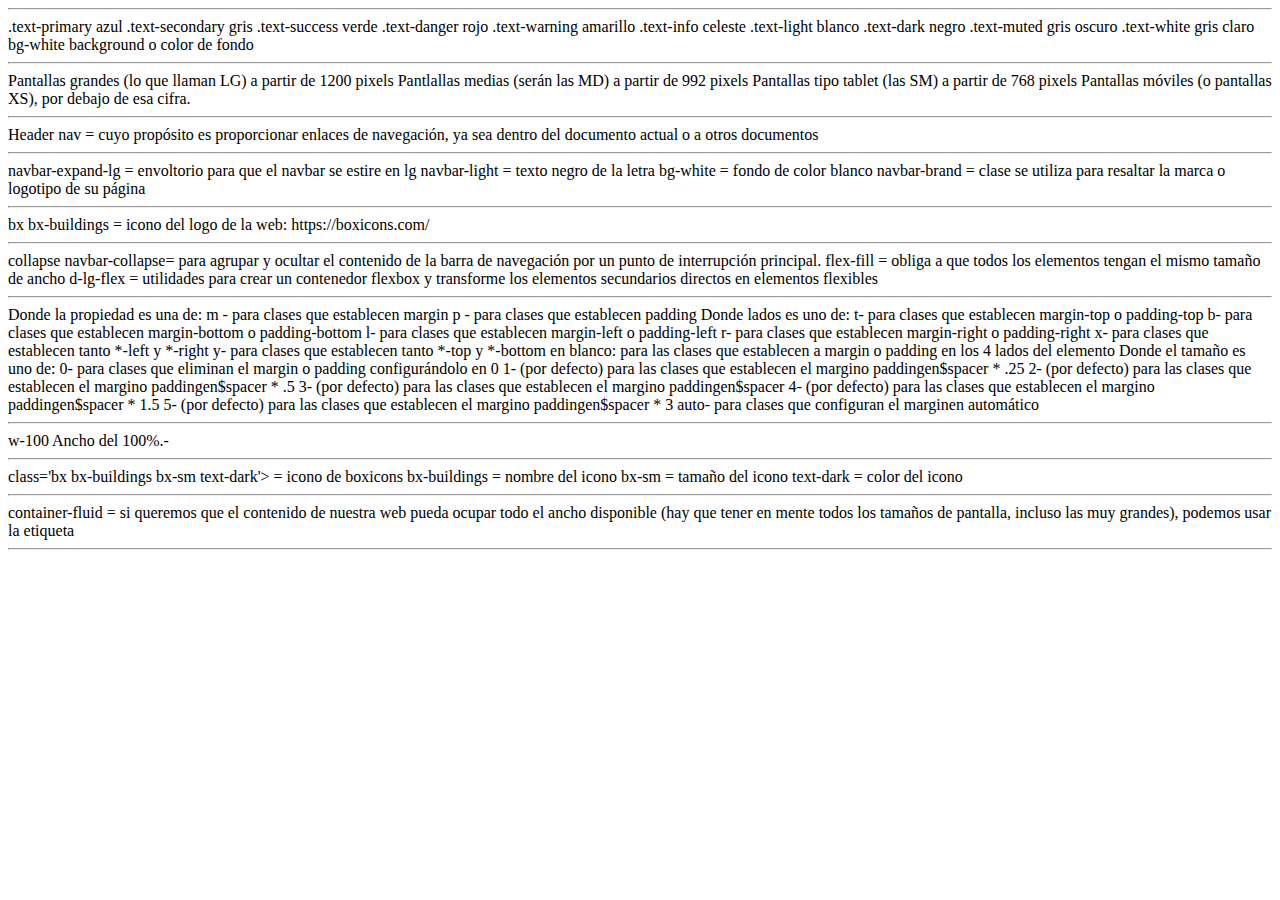
<file: Material y Tareas a Realizar/diccionario.html>
<!DOCTYPE html>                         <!----- definición de html 5 -->          
<html lang="es"> 						<!----- definición del lenguaje -->  
<head>									<!------Inicio del  HEAD -->

<hr>
.text-primary  		azul
.text-secondary		gris
.text-success		verde
.text-danger		rojo
.text-warning		amarillo
.text-info			celeste
.text-light			blanco
.text-dark			negro
.text-muted			gris oscuro
.text-white			gris claro
bg-white background o color de fondo

<hr>		
Pantallas grandes (lo que llaman LG) a partir de 1200 pixels
Pantlallas medias (serán las MD) a partir de 992 pixels
Pantallas tipo tablet (las SM) a partir de 768 pixels
Pantallas móviles (o pantallas XS), por debajo de esa cifra.	

<hr>

Header 
	nav = cuyo propósito es proporcionar enlaces de navegación, ya sea dentro del documento actual 
	o a otros documentos

<hr>
	
navbar-expand-lg = envoltorio para que el navbar se estire en lg
	navbar-light = texto negro de la letra
	bg-white = fondo de color blanco


navbar-brand = clase se utiliza para resaltar la marca o logotipo de su página


<hr>

bx bx-buildings = icono del logo de la web: 
				https://boxicons.com/
			

<hr>		
collapse navbar-collapse= para agrupar y ocultar el contenido de la barra de navegación 
		por un punto de interrupción principal.
		flex-fill = obliga a que todos los elementos tengan el mismo tamaño de ancho
		d-lg-flex = utilidades para crear un contenedor flexbox y transforme los elementos secundarios 
		directos en elementos flexibles


<hr>		
Donde la propiedad es una de:

m - para clases que establecen margin
p - para clases que establecen padding
Donde lados es uno de:

t- para clases que establecen margin-top o padding-top
b- para clases que establecen margin-bottom o padding-bottom
l- para clases que establecen margin-left o padding-left
r- para clases que establecen margin-right o padding-right
x- para clases que establecen tanto *-left y *-right
y- para clases que establecen tanto *-top y *-bottom
en blanco: para las clases que establecen a margin o padding en los 4 lados del elemento
Donde el tamaño es uno de:

0- para clases que eliminan el margin o padding configurándolo en 0
1- (por defecto) para las clases que establecen el margino paddingen$spacer * .25
2- (por defecto) para las clases que establecen el margino paddingen$spacer * .5
3- (por defecto) para las clases que establecen el margino paddingen$spacer
4- (por defecto) para las clases que establecen el margino paddingen$spacer * 1.5
5- (por defecto) para las clases que establecen el margino paddingen$spacer * 3
auto- para clases que configuran el marginen automático


<hr>
w-100  Ancho del 100%.-


<hr>
class='bx bx-buildings bx-sm text-dark'> = icono de boxicons 
											bx-buildings = nombre del icono
											bx-sm = tamaño del icono	
											text-dark = color del icono

<hr>	
container-fluid = si queremos que el contenido de nuestra web pueda ocupar todo el ancho disponible 
(hay que tener en mente todos los tamaños de pantalla, incluso las muy grandes), podemos usar la 
etiqueta										
<hr>
</file>
<file: assets/css/estilos.css>
/*
---------------------------------------------
Índice
------------------------------------------------
1. Typography
2. Main Nav
3. Home
4. About
5. Work
6. Single Work
7. Pricing
8. Contact
--------------------------------------------- */

html {font-family: 'Righteous', sans-serif;}
/* Typography */
p, a {font-weight: 400;}
.h2 {font-size: 40px;}
.h3 {font-size: 28px;}
.light-300 {
  font-family: 'Righteous', sans-serif !important;
  font-weight: 300;
}
.regular-400 {
  font-family: 'Righteous', sans-serif !important;
  font-weight: 400;
}
.semi-bold-600 {
  font-family: 'Righteous', sans-serif !important;
  font-weight: 600;
}
.typo-space-line::after,
.typo-space-line-center::after {
  content: "";
  width: 150px;
  display:block;
  position: absolute;
  border-bottom:  5px solid #dc3545;
  padding-top: .5em;
}
.typo-space-line-center::after {
  left: 50%;
  margin-left: -75px;
}
/* Main Nav */
#main_nav .nav-item .nav-link:hover {color: #fff;}
/* Home */
#index_banner {
  background-image: url('./../img/fondo.jpg');
  background-position: center center; background-size: cover;
  height: 100%;
  min-height: 60vh;
  width: 100%;
}
#index_banner .carousel-item {
  min-height: 60vh;
}
#index_banner .carousel-control-prev i,
#index_banner .carousel-control-next i {
  color: #dc3545 !important;
  text-decoration: none;
  font-size: 4em;
}
#index_banner .carousel-inner {
  height: 80vh;
}
#index_banner .carousel-indicators li,
#index_banner .carousel-indicators.active {
  background-color: #dc3545 !important;
}
.service-wrapper .service-footer {
  max-width: 720px;
}
.service-work.card {
  border-radius: 10px !important;
  cursor: pointer;
}
.service-work .service-work-vertical {
	background: rgb(0,0,0);
  background: linear-gradient(0deg, rgba(0,0,0,1) 0%, rgba(0,0,0,0) 33.33%, rgba(255,255,255,1) 66.66%, rgba(255,255,255,0) 99.99%);
  background-size: 300% 300%;
  background-position: 0% 100%;
  transition: .5s;
}
.service-work .service-work-vertical:hover {
  background-position: 0% 0%;
  transition: .5s;
}
.service-work .service-work-vertical:hover * {
  color: #000;
  border-color: #000;
  transition: .5s;
}
.recent-work.card{
  border-radius: 10px !important;
}
.recent-work .recent-work-vertical {
	background: rgb(255,255,255);
  background: linear-gradient(0deg, rgba(255,255,255,1) 0%, rgba(255,255,255,0) 33.333%, rgba(97,84,199,1) 66.666%, rgba(255,255,255,0) 99.999%);
  background-size: 300% 300%;
  background-position: 0% 100%;
  transition: .5s;
  cursor: pointer;
}
.recent-work .recent-work-vertical:hover {
  background-position: 0% 0%;
  transition: .5s;
}
.recent-work .recent-work-vertical:hover div.recent-work-content {
  top: 50%;
  margin-top: -2.5em;
  position: absolute;
}
.recent-work .recent-work-vertical:hover * {
  color: white;
  transition: .5s;
}
/* About */
#work_banner {
  background-image: url('./../img/banner-bg-02.jpg');
  background-position: center center; background-size: cover;
  height: 100%;
  width: 100%;
}
.progress {
  height: 8px;
}
.objective-icon {
  border-radius: 13px;
  width: 8rem;
}
.partner-wap {
  background-color: #7276ec;
  transition: 1s;
  cursor: pointer;
}
.partner-wap:hover {
  background-color: #b1b3f5;
}
.why-us {
  background: rgb(239,239,253);
  background: -moz-linear-gradient(0deg, rgba(239,239,253,1) 50%, rgba(255,255,255,1) 50%);
  background: -webkit-linear-gradient(0deg, rgba(239,239,253,1) 50%, rgba(255,255,255,1) 50%);
  background: linear-gradient(0deg, rgba(239,239,253,1) 50%, rgba(255,255,255,1) 50%);
  filter: progid:DXImageTransform.Microsoft.gradient(startColorstr="#efeffd",endColorstr="#ffffff",GradientType=1);
}
.team-member-img {
  transition-duration: 0.15s;
}
.team-member:hover .team-member-img {
  padding: 10px !important;
}

/* Work */
/* Singel Work */
#work_single_banner {
  background-image: url('./../img/banner-bg-02.jpg');
  background-position: center center;
  background-size: cover;
  height: 100%;
  width: 100%;
}
.related-content {
  border-radius: 20px;
  cursor: pointer;
}
/* Pricing */
.pricing-list {
  margin-bottom: 1px;
}
.pricing-table {
  max-width: 350px;
  margin: auto;
}
.pricing-table,
.pricing-horizontal {
  border-radius: 15px !important;
}
/* Contact */
#floatingtextarea {
  height: 150px
}
/* Footer */
footer a.text-light:hover {
  color: #bfbfbf !important;
  transition-duration: 0.15s;
}
</file>
<file: assets/css/boxicon.min.css>
@font-face{font-family:'boxicons';font-weight:normal;font-style:normal;src:url('../fonts/boxicons.eot');src:url('../fonts/boxicons.eot') format('embedded-opentype'),url('../fonts/boxicons.woff2') format('woff2'),url('../fonts/boxicons.woff') format('woff'),url('../fonts/boxicons.ttf') format('truetype'),url('../fonts/boxicons.svg?#boxicons') format('svg')}.bx{font-family:'boxicons'!important;font-weight:normal;font-style:normal;font-variant:normal;line-height:1;display:inline-block;text-transform:none;speak:none;-webkit-font-smoothing:antialiased;-moz-osx-font-smoothing:grayscale}.bx-ul{margin-left:2em;padding-left:0;list-style:none}.bx-ul>li{position:relative}.bx-ul .bx{font-size:inherit;line-height:inherit;position:absolute;left:-2em;width:2em;text-align:center}@-webkit-keyframes spin{0%{-webkit-transform:rotate(0);transform:rotate(0)}100%{-webkit-transform:rotate(359deg);transform:rotate(359deg)}}@keyframes spin{0%{-webkit-transform:rotate(0);transform:rotate(0)}100%{-webkit-transform:rotate(359deg);transform:rotate(359deg)}}@-webkit-keyframes burst{0%{-webkit-transform:scale(1);transform:scale(1);opacity:1}90%{-webkit-transform:scale(1.5);transform:scale(1.5);opacity:0}}@keyframes burst{0%{-webkit-transform:scale(1);transform:scale(1);opacity:1}90%{-webkit-transform:scale(1.5);transform:scale(1.5);opacity:0}}@-webkit-keyframes flashing{0%{opacity:1}45%{opacity:0}90%{opacity:1}}@keyframes flashing{0%{opacity:1}45%{opacity:0}90%{opacity:1}}@-webkit-keyframes fade-left{0%{-webkit-transform:translateX(0);transform:translateX(0);opacity:1}75%{-webkit-transform:translateX(-20px);transform:translateX(-20px);opacity:0}}@keyframes fade-left{0%{-webkit-transform:translateX(0);transform:translateX(0);opacity:1}75%{-webkit-transform:translateX(-20px);transform:translateX(-20px);opacity:0}}@-webkit-keyframes fade-right{0%{-webkit-transform:translateX(0);transform:translateX(0);opacity:1}75%{-webkit-transform:translateX(20px);transform:translateX(20px);opacity:0}}@keyframes fade-right{0%{-webkit-transform:translateX(0);transform:translateX(0);opacity:1}75%{-webkit-transform:translateX(20px);transform:translateX(20px);opacity:0}}@-webkit-keyframes fade-up{0%{-webkit-transform:translateY(0);transform:translateY(0);opacity:1}75%{-webkit-transform:translateY(-20px);transform:translateY(-20px);opacity:0}}@keyframes fade-up{0%{-webkit-transform:translateY(0);transform:translateY(0);opacity:1}75%{-webkit-transform:translateY(-20px);transform:translateY(-20px);opacity:0}}@-webkit-keyframes fade-down{0%{-webkit-transform:translateY(0);transform:translateY(0);opacity:1}75%{-webkit-transform:translateY(20px);transform:translateY(20px);opacity:0}}@keyframes fade-down{0%{-webkit-transform:translateY(0);transform:translateY(0);opacity:1}75%{-webkit-transform:translateY(20px);transform:translateY(20px);opacity:0}}@-webkit-keyframes tada{from{-webkit-transform:scale3d(1,1,1);transform:scale3d(1,1,1)}10%,20%{-webkit-transform:scale3d(.95,.95,.95) rotate3d(0,0,1,-10deg);transform:scale3d(.95,.95,.95) rotate3d(0,0,1,-10deg)}30%,50%,70%,90%{-webkit-transform:scale3d(1,1,1) rotate3d(0,0,1,10deg);transform:scale3d(1,1,1) rotate3d(0,0,1,10deg)}40%,60%,80%{-webkit-transform:scale3d(1,1,1) rotate3d(0,0,1,-10deg);transform:scale3d(1,1,1) rotate3d(0,0,1,-10deg)}to{-webkit-transform:scale3d(1,1,1);transform:scale3d(1,1,1)}}@keyframes tada{from{-webkit-transform:scale3d(1,1,1);transform:scale3d(1,1,1)}10%,20%{-webkit-transform:scale3d(.95,.95,.95) rotate3d(0,0,1,-10deg);transform:scale3d(.95,.95,.95) rotate3d(0,0,1,-10deg)}30%,50%,70%,90%{-webkit-transform:scale3d(1,1,1) rotate3d(0,0,1,10deg);transform:scale3d(1,1,1) rotate3d(0,0,1,10deg)}40%,60%,80%{-webkit-transform:rotate3d(0,0,1,-10deg);transform:rotate3d(0,0,1,-10deg)}to{-webkit-transform:scale3d(1,1,1);transform:scale3d(1,1,1)}}.bx-spin{-webkit-animation:spin 2s linear infinite;animation:spin 2s linear infinite}.bx-spin-hover:hover{-webkit-animation:spin 2s linear infinite;animation:spin 2s linear infinite}.bx-tada{-webkit-animation:tada 1.5s ease infinite;animation:tada 1.5s ease infinite}.bx-tada-hover:hover{-webkit-animation:tada 1.5s ease infinite;animation:tada 1.5s ease infinite}.bx-flashing{-webkit-animation:flashing 1.5s infinite linear;animation:flashing 1.5s infinite linear}.bx-flashing-hover:hover{-webkit-animation:flashing 1.5s infinite linear;animation:flashing 1.5s infinite linear}.bx-burst{-webkit-animation:burst 1.5s infinite linear;animation:burst 1.5s infinite linear}.bx-burst-hover:hover{-webkit-animation:burst 1.5s infinite linear;animation:burst 1.5s infinite linear}.bx-fade-up{-webkit-animation:fade-up 1.5s infinite linear;animation:fade-up 1.5s infinite linear}.bx-fade-up-hover:hover{-webkit-animation:fade-up 1.5s infinite linear;animation:fade-up 1.5s infinite linear}.bx-fade-down{-webkit-animation:fade-down 1.5s infinite linear;animation:fade-down 1.5s infinite linear}.bx-fade-down-hover:hover{-webkit-animation:fade-down 1.5s infinite linear;animation:fade-down 1.5s infinite linear}.bx-fade-left{-webkit-animation:fade-left 1.5s infinite linear;animation:fade-left 1.5s infinite linear}.bx-fade-left-hover:hover{-webkit-animation:fade-left 1.5s infinite linear;animation:fade-left 1.5s infinite linear}.bx-fade-right{-webkit-animation:fade-right 1.5s infinite linear;animation:fade-right 1.5s infinite linear}.bx-fade-right-hover:hover{-webkit-animation:fade-right 1.5s infinite linear;animation:fade-right 1.5s infinite linear}.bx-xs{font-size:1rem!important}.bx-sm{font-size:1.55rem!important}.bx-md{font-size:2.25rem!important}.bx-fw{font-size:1.2857142857em;line-height:.8em;width:1.2857142857em;height:.8em;margin-top:-.2em!important;vertical-align:middle}.bx-lg{font-size:3.0!important}.bx-pull-left{float:left;margin-right:.3em!important}.bx-pull-right{float:right;margin-left:.3em!important}.bx-rotate-90{transform:rotate(90deg);-ms-filter:'progid:DXImageTransform.Microsoft.BasicImage(rotation=1)'}.bx-rotate-180{transform:rotate(180deg);-ms-filter:'progid:DXImageTransform.Microsoft.BasicImage(rotation=2)'}.bx-rotate-270{transform:rotate(270deg);-ms-filter:'progid:DXImageTransform.Microsoft.BasicImage(rotation=3)'}.bx-flip-horizontal{transform:scaleX(-1);-ms-filter:'progid:DXImageTransform.Microsoft.BasicImage(rotation=0,mirror=1)'}.bx-flip-vertical{transform:scaleY(-1);-ms-filter:'progid:DXImageTransform.Microsoft.BasicImage(rotation=2,mirror=1)'}.bx-border{padding:.25em;border:.07em solid rgba(0,0,0,.1);border-radius:.25em}.bx-border-circle{padding:.25em;border:.07em solid rgba(0,0,0,.1);border-radius:50%}.bx-abacus:before{content:"\e900"}.bx-accessibility:before{content:"\e901"}.bx-add-to-queue:before{content:"\e902"}.bx-adjust:before{content:"\e903"}.bx-alarm:before{content:"\e904"}.bx-alarm-add:before{content:"\e905"}.bx-alarm-exclamation:before{content:"\e906"}.bx-alarm-off:before{content:"\e907"}.bx-alarm-snooze:before{content:"\e908"}.bx-album:before{content:"\e909"}.bx-align-justify:before{content:"\e90a"}.bx-align-left:before{content:"\e90b"}.bx-align-middle:before{content:"\e90c"}.bx-align-right:before{content:"\e90d"}.bx-analyse:before{content:"\e90e"}.bx-anchor:before{content:"\e90f"}.bx-angry:before{content:"\e910"}.bx-aperture:before{content:"\e911"}.bx-arch:before{content:"\e912"}.bx-archive:before{content:"\e913"}.bx-archive-in:before{content:"\e914"}.bx-archive-out:before{content:"\e915"}.bx-area:before{content:"\e916"}.bx-arrow-back:before{content:"\e917"}.bx-arrow-from-bottom:before{content:"\e918"}.bx-arrow-from-left:before{content:"\e919"}.bx-arrow-from-right:before{content:"\e91a"}.bx-arrow-from-top:before{content:"\e91b"}.bx-arrow-to-bottom:before{content:"\e91c"}.bx-arrow-to-left:before{content:"\e91d"}.bx-arrow-to-right:before{content:"\e91e"}.bx-arrow-to-top:before{content:"\e91f"}.bx-at:before{content:"\e920"}.bx-atom:before{content:"\e921"}.bx-award:before{content:"\e922"}.bx-badge:before{content:"\e923"}.bx-badge-check:before{content:"\e924"}.bx-ball:before{content:"\e925"}.bx-band-aid:before{content:"\e926"}.bx-bar-chart:before{content:"\e927"}.bx-bar-chart-alt:before{content:"\e928"}.bx-bar-chart-alt-2:before{content:"\e929"}.bx-bar-chart-square:before{content:"\e92a"}.bx-barcode:before{content:"\e92b"}.bx-barcode-reader:before{content:"\e92c"}.bx-baseball:before{content:"\e92d"}.bx-basket:before{content:"\e92e"}.bx-basketball:before{content:"\e92f"}.bx-bath:before{content:"\e930"}.bx-battery:before{content:"\e931"}.bx-bed:before{content:"\e932"}.bx-been-here:before{content:"\e933"}.bx-beer:before{content:"\e934"}.bx-bell:before{content:"\e935"}.bx-bell-minus:before{content:"\e936"}.bx-bell-off:before{content:"\e937"}.bx-bell-plus:before{content:"\e938"}.bx-bible:before{content:"\e939"}.bx-bitcoin:before{content:"\e93a"}.bx-blanket:before{content:"\e93b"}.bx-block:before{content:"\e93c"}.bx-bluetooth:before{content:"\e93d"}.bx-body:before{content:"\e93e"}.bx-bold:before{content:"\e93f"}.bx-bolt-circle:before{content:"\e940"}.bx-bomb:before{content:"\e941"}.bx-bone:before{content:"\e942"}.bx-bong:before{content:"\e943"}.bx-book:before{content:"\e944"}.bx-book-add:before{content:"\e945"}.bx-book-alt:before{content:"\e946"}.bx-book-bookmark:before{content:"\e947"}.bx-book-content:before{content:"\e948"}.bx-book-heart:before{content:"\e949"}.bx-bookmark:before{content:"\e94a"}.bx-bookmark-alt:before{content:"\e94b"}.bx-bookmark-alt-minus:before{content:"\e94c"}.bx-bookmark-alt-plus:before{content:"\e94d"}.bx-bookmark-heart:before{content:"\e94e"}.bx-bookmark-minus:before{content:"\e94f"}.bx-bookmark-plus:before{content:"\e950"}.bx-bookmarks:before{content:"\e951"}.bx-book-open:before{content:"\e952"}.bx-book-reader:before{content:"\e953"}.bx-border-all:before{content:"\e954"}.bx-border-bottom:before{content:"\e955"}.bx-border-inner:before{content:"\e956"}.bx-border-left:before{content:"\e957"}.bx-border-none:before{content:"\e958"}.bx-border-outer:before{content:"\e959"}.bx-border-radius:before{content:"\e95a"}.bx-border-right:before{content:"\e95b"}.bx-border-top:before{content:"\e95c"}.bx-bot:before{content:"\e95d"}.bx-bowling-ball:before{content:"\e95e"}.bx-box:before{content:"\e95f"}.bx-bracket:before{content:"\e960"}.bx-braille:before{content:"\e961"}.bx-brain:before{content:"\e962"}.bx-briefcase:before{content:"\e963"}.bx-briefcase-alt:before{content:"\e964"}.bx-briefcase-alt-2:before{content:"\e965"}.bx-brightness:before{content:"\e966"}.bx-brightness-half:before{content:"\e967"}.bx-broadcast:before{content:"\e968"}.bx-brush:before{content:"\e969"}.bx-brush-alt:before{content:"\e96a"}.bx-bug:before{content:"\e96b"}.bx-bug-alt:before{content:"\e96c"}.bx-building:before{content:"\e96d"}.bx-building-house:before{content:"\e96e"}.bx-buildings:before{content:"\e96f"}.bx-bulb:before{content:"\e970"}.bx-bullseye:before{content:"\e971"}.bx-buoy:before{content:"\e972"}.bx-bus:before{content:"\e973"}.bx-bus-school:before{content:"\e974"}.bx-cabinet:before{content:"\e975"}.bx-cake:before{content:"\e976"}.bx-calculator:before{content:"\e977"}.bx-calendar:before{content:"\e978"}.bx-calendar-alt:before{content:"\e979"}.bx-calendar-check:before{content:"\e97a"}.bx-calendar-edit:before{content:"\e97b"}.bx-calendar-event:before{content:"\e97c"}.bx-calendar-exclamation:before{content:"\e97d"}.bx-calendar-heart:before{content:"\e97e"}.bx-calendar-minus:before{content:"\e97f"}.bx-calendar-plus:before{content:"\e980"}.bx-calendar-star:before{content:"\e981"}.bx-calendar-week:before{content:"\e982"}.bx-calendar-x:before{content:"\e983"}.bx-camera:before{content:"\e984"}.bx-camera-home:before{content:"\e985"}.bx-camera-movie:before{content:"\e986"}.bx-camera-off:before{content:"\e987"}.bx-capsule:before{content:"\e988"}.bx-captions:before{content:"\e989"}.bx-car:before{content:"\e98a"}.bx-card:before{content:"\e98b"}.bx-caret-down:before{content:"\e98c"}.bx-caret-down-circle:before{content:"\e98d"}.bx-caret-down-square:before{content:"\e98e"}.bx-caret-left:before{content:"\e98f"}.bx-caret-left-circle:before{content:"\e990"}.bx-caret-left-square:before{content:"\e991"}.bx-caret-right:before{content:"\e992"}.bx-caret-right-circle:before{content:"\e993"}.bx-caret-right-square:before{content:"\e994"}.bx-caret-up:before{content:"\e995"}.bx-caret-up-circle:before{content:"\e996"}.bx-caret-up-square:before{content:"\e997"}.bx-carousel:before{content:"\e998"}.bx-cart:before{content:"\e999"}.bx-cart-alt:before{content:"\e99a"}.bx-cast:before{content:"\e99b"}.bx-category:before{content:"\e99c"}.bx-category-alt:before{content:"\e99d"}.bx-cctv:before{content:"\e99e"}.bx-certification:before{content:"\e99f"}.bx-chair:before{content:"\e9a0"}.bx-chalkboard:before{content:"\e9a1"}.bx-chart:before{content:"\e9a2"}.bx-chat:before{content:"\e9a3"}.bx-check:before{content:"\e9a4"}.bx-checkbox:before{content:"\e9a5"}.bx-checkbox-checked:before{content:"\e9a6"}.bx-checkbox-square:before{content:"\e9a7"}.bx-check-circle:before{content:"\e9a8"}.bx-check-double:before{content:"\e9a9"}.bx-check-shield:before{content:"\e9aa"}.bx-check-square:before{content:"\e9ab"}.bx-chevron-down:before{content:"\e9ac"}.bx-chevron-down-circle:before{content:"\e9ad"}.bx-chevron-down-square:before{content:"\e9ae"}.bx-chevron-left:before{content:"\e9af"}.bx-chevron-left-circle:before{content:"\e9b0"}.bx-chevron-left-square:before{content:"\e9b1"}.bx-chevron-right:before{content:"\e9b2"}.bx-chevron-right-circle:before{content:"\e9b3"}.bx-chevron-right-square:before{content:"\e9b4"}.bx-chevrons-down:before{content:"\e9b5"}.bx-chevrons-left:before{content:"\e9b6"}.bx-chevrons-right:before{content:"\e9b7"}.bx-chevrons-up:before{content:"\e9b8"}.bx-chevron-up:before{content:"\e9b9"}.bx-chevron-up-circle:before{content:"\e9ba"}.bx-chevron-up-square:before{content:"\e9bb"}.bx-chip:before{content:"\e9bc"}.bx-church:before{content:"\e9bd"}.bx-circle:before{content:"\e9be"}.bx-clinic:before{content:"\e9bf"}.bx-clipboard:before{content:"\e9c0"}.bx-closet:before{content:"\e9c1"}.bx-cloud:before{content:"\e9c2"}.bx-cloud-download:before{content:"\e9c3"}.bx-cloud-drizzle:before{content:"\e9c4"}.bx-cloud-lightning:before{content:"\e9c5"}.bx-cloud-light-rain:before{content:"\e9c6"}.bx-cloud-rain:before{content:"\e9c7"}.bx-cloud-snow:before{content:"\e9c8"}.bx-cloud-upload:before{content:"\e9c9"}.bx-code:before{content:"\e9ca"}.bx-code-alt:before{content:"\e9cb"}.bx-code-block:before{content:"\e9cc"}.bx-code-curly:before{content:"\e9cd"}.bx-coffee:before{content:"\e9ce"}.bx-coffee-togo:before{content:"\e9cf"}.bx-cog:before{content:"\e9d0"}.bx-coin:before{content:"\e9d1"}.bx-coin-stack:before{content:"\e9d2"}.bx-collapse:before{content:"\e9d3"}.bx-collection:before{content:"\e9d4"}.bx-color-fill:before{content:"\e9d5"}.bx-columns:before{content:"\e9d6"}.bx-command:before{content:"\e9d7"}.bx-comment:before{content:"\e9d8"}.bx-comment-add:before{content:"\e9d9"}.bx-comment-check:before{content:"\e9da"}.bx-comment-detail:before{content:"\e9db"}.bx-comment-dots:before{content:"\e9dc"}.bx-comment-edit:before{content:"\e9dd"}.bx-comment-error:before{content:"\e9de"}.bx-comment-minus:before{content:"\e9df"}.bx-comment-x:before{content:"\e9e0"}.bx-compass:before{content:"\e9e1"}.bx-confused:before{content:"\e9e2"}.bx-conversation:before{content:"\e9e3"}.bx-cookie:before{content:"\e9e4"}.bx-cool:before{content:"\e9e5"}.bx-copy:before{content:"\e9e6"}.bx-copy-alt:before{content:"\e9e7"}.bx-copyright:before{content:"\e9e8"}.bx-credit-card:before{content:"\e9e9"}.bx-credit-card-alt:before{content:"\e9ea"}.bx-credit-card-front:before{content:"\e9eb"}.bx-crop:before{content:"\e9ec"}.bx-crosshair:before{content:"\e9ed"}.bx-crown:before{content:"\e9ee"}.bx-cube:before{content:"\e9ef"}.bx-cube-alt:before{content:"\e9f0"}.bx-cuboid:before{content:"\e9f1"}.bx-current-location:before{content:"\e9f2"}.bx-customize:before{content:"\e9f3"}.bx-cut:before{content:"\e9f4"}.bx-cycling:before{content:"\e9f5"}.bx-cylinder:before{content:"\e9f6"}.bx-data:before{content:"\e9f7"}.bx-desktop:before{content:"\e9f8"}.bx-detail:before{content:"\e9f9"}.bx-devices:before{content:"\e9fa"}.bx-dialpad:before{content:"\e9fb"}.bx-dialpad-alt:before{content:"\e9fc"}.bx-diamond:before{content:"\e9fd"}.bx-dice-1:before{content:"\e9fe"}.bx-dice-2:before{content:"\e9ff"}.bx-dice-3:before{content:"\ea00"}.bx-dice-4:before{content:"\ea01"}.bx-dice-5:before{content:"\ea02"}.bx-dice-6:before{content:"\ea03"}.bx-directions:before{content:"\ea04"}.bx-disc:before{content:"\ea05"}.bx-dish:before{content:"\ea06"}.bx-dislike:before{content:"\ea07"}.bx-dizzy:before{content:"\ea08"}.bx-dna:before{content:"\ea09"}.bx-dock-bottom:before{content:"\ea0a"}.bx-dock-left:before{content:"\ea0b"}.bx-dock-right:before{content:"\ea0c"}.bx-dock-top:before{content:"\ea0d"}.bx-dollar:before{content:"\ea0e"}.bx-dollar-circle:before{content:"\ea0f"}.bx-donate-blood:before{content:"\ea10"}.bx-donate-heart:before{content:"\ea11"}.bx-door-open:before{content:"\ea12"}.bx-dots-horizontal:before{content:"\ea13"}.bx-dots-horizontal-rounded:before{content:"\ea14"}.bx-dots-vertical:before{content:"\ea15"}.bx-dots-vertical-rounded:before{content:"\ea16"}.bx-doughnut-chart:before{content:"\ea17"}.bx-down-arrow:before{content:"\ea18"}.bx-down-arrow-alt:before{content:"\ea19"}.bx-down-arrow-circle:before{content:"\ea1a"}.bx-download:before{content:"\ea1b"}.bx-downvote:before{content:"\ea1c"}.bx-drink:before{content:"\ea1d"}.bx-droplet:before{content:"\ea1e"}.bx-dumbbell:before{content:"\ea1f"}.bx-duplicate:before{content:"\ea20"}.bx-edit:before{content:"\ea21"}.bx-edit-alt:before{content:"\ea22"}.bx-envelope:before{content:"\ea23"}.bx-envelope-open:before{content:"\ea24"}.bx-equalizer:before{content:"\ea25"}.bx-eraser:before{content:"\ea26"}.bx-error:before{content:"\ea27"}.bx-error-alt:before{content:"\ea28"}.bx-error-circle:before{content:"\ea29"}.bx-euro:before{content:"\ea2a"}.bx-exclude:before{content:"\ea2b"}.bx-exit:before{content:"\ea2c"}.bx-exit-fullscreen:before{content:"\ea2d"}.bx-expand:before{content:"\ea2e"}.bx-expand-alt:before{content:"\ea2f"}.bx-export:before{content:"\ea30"}.bx-extension:before{content:"\ea31"}.bx-face:before{content:"\ea32"}.bx-fast-forward:before{content:"\ea33"}.bx-fast-forward-circle:before{content:"\ea34"}.bx-female:before{content:"\ea35"}.bx-female-sign:before{content:"\ea36"}.bx-file:before{content:"\ea37"}.bx-file-blank:before{content:"\ea38"}.bx-file-find:before{content:"\ea39"}.bx-film:before{content:"\ea3a"}.bx-filter:before{content:"\ea3b"}.bx-filter-alt:before{content:"\ea3c"}.bx-fingerprint:before{content:"\ea3d"}.bx-first-aid:before{content:"\ea3e"}.bx-first-page:before{content:"\ea3f"}.bx-flag:before{content:"\ea40"}.bx-folder:before{content:"\ea41"}.bx-folder-minus:before{content:"\ea42"}.bx-folder-open:before{content:"\ea43"}.bx-folder-plus:before{content:"\ea44"}.bx-font:before{content:"\ea45"}.bx-font-color:before{content:"\ea46"}.bx-font-family:before{content:"\ea47"}.bx-font-size:before{content:"\ea48"}.bx-food-menu:before{content:"\ea49"}.bx-food-tag:before{content:"\ea4a"}.bx-football:before{content:"\ea4b"}.bx-fridge:before{content:"\ea4c"}.bx-fullscreen:before{content:"\ea4d"}.bx-game:before{content:"\ea4e"}.bx-gas-pump:before{content:"\ea4f"}.bx-ghost:before{content:"\ea50"}.bx-gift:before{content:"\ea51"}.bx-git-branch:before{content:"\ea52"}.bx-git-commit:before{content:"\ea53"}.bx-git-compare:before{content:"\ea54"}.bx-git-merge:before{content:"\ea55"}.bx-git-pull-request:before{content:"\ea56"}.bx-git-repo-forked:before{content:"\ea57"}.bx-glasses:before{content:"\ea58"}.bx-glasses-alt:before{content:"\ea59"}.bx-globe:before{content:"\ea5a"}.bx-globe-alt:before{content:"\ea5b"}.bx-grid:before{content:"\ea5c"}.bx-grid-alt:before{content:"\ea5d"}.bx-grid-horizontal:before{content:"\ea5e"}.bx-grid-small:before{content:"\ea5f"}.bx-grid-vertical:before{content:"\ea60"}.bx-group:before{content:"\ea61"}.bx-handicap:before{content:"\ea62"}.bx-happy:before{content:"\ea63"}.bx-happy-alt:before{content:"\ea64"}.bx-happy-beaming:before{content:"\ea65"}.bx-happy-heart-eyes:before{content:"\ea66"}.bx-hash:before{content:"\ea67"}.bx-hdd:before{content:"\ea68"}.bx-heading:before{content:"\ea69"}.bx-headphone:before{content:"\ea6a"}.bx-health:before{content:"\ea6b"}.bx-heart:before{content:"\ea6c"}.bx-heart-circle:before{content:"\ea6d"}.bx-heart-square:before{content:"\ea6e"}.bx-help-circle:before{content:"\ea6f"}.bx-hide:before{content:"\ea70"}.bx-highlight:before{content:"\ea71"}.bx-history:before{content:"\ea72"}.bx-hive:before{content:"\ea73"}.bx-home:before{content:"\ea74"}.bx-home-alt:before{content:"\ea75"}.bx-home-circle:before{content:"\ea76"}.bx-home-heart:before{content:"\ea77"}.bx-home-smile:before{content:"\ea78"}.bx-horizontal-center:before{content:"\ea79"}.bx-hotel:before{content:"\ea7a"}.bx-hourglass:before{content:"\ea7b"}.bx-id-card:before{content:"\ea7c"}.bx-image:before{content:"\ea7d"}.bx-image-add:before{content:"\ea7e"}.bx-image-alt:before{content:"\ea7f"}.bx-images:before{content:"\ea80"}.bx-import:before{content:"\ea81"}.bx-infinite:before{content:"\ea82"}.bx-info-circle:before{content:"\ea83"}.bx-info-square:before{content:"\ea84"}.bx-intersect:before{content:"\ea85"}.bx-italic:before{content:"\ea86"}.bx-joystick:before{content:"\ea87"}.bx-joystick-alt:before{content:"\ea88"}.bx-joystick-button:before{content:"\ea89"}.bx-key:before{content:"\ea8a"}.bx-label:before{content:"\ea8b"}.bx-landscape:before{content:"\ea8c"}.bx-laptop:before{content:"\ea8d"}.bx-last-page:before{content:"\ea8e"}.bx-laugh:before{content:"\ea8f"}.bx-layer:before{content:"\ea90"}.bx-layer-minus:before{content:"\ea91"}.bx-layer-plus:before{content:"\ea92"}.bx-layout:before{content:"\ea93"}.bx-left-arrow:before{content:"\ea94"}.bx-left-arrow-alt:before{content:"\ea95"}.bx-left-arrow-circle:before{content:"\ea96"}.bx-left-down-arrow-circle:before{content:"\ea97"}.bx-left-indent:before{content:"\ea98"}.bx-left-top-arrow-circle:before{content:"\ea99"}.bx-library:before{content:"\ea9a"}.bx-like:before{content:"\ea9b"}.bx-line-chart:before{content:"\ea9c"}.bx-line-chart-down:before{content:"\ea9d"}.bx-link:before{content:"\ea9e"}.bx-link-alt:before{content:"\ea9f"}.bx-link-external:before{content:"\eaa0"}.bx-lira:before{content:"\eaa1"}.bx-list-check:before{content:"\eaa2"}.bx-list-minus:before{content:"\eaa3"}.bx-list-ol:before{content:"\eaa4"}.bx-list-plus:before{content:"\eaa5"}.bx-list-ul:before{content:"\eaa6"}.bx-loader:before{content:"\eaa7"}.bx-loader-alt:before{content:"\eaa8"}.bx-loader-circle:before{content:"\eaa9"}.bx-location-plus:before{content:"\eaaa"}.bx-lock:before{content:"\eaab"}.bx-lock-alt:before{content:"\eaac"}.bx-lock-open:before{content:"\eaad"}.bx-lock-open-alt:before{content:"\eaae"}.bx-log-in:before{content:"\eaaf"}.bx-log-in-circle:before{content:"\eab0"}.bx-log-out:before{content:"\eab1"}.bx-log-out-circle:before{content:"\eab2"}.bx-low-vision:before{content:"\eab3"}.bx-magnet:before{content:"\eab4"}.bx-mail-send:before{content:"\eab5"}.bx-male:before{content:"\eab6"}.bx-male-sign:before{content:"\eab7"}.bx-map:before{content:"\eab8"}.bx-map-alt:before{content:"\eab9"}.bx-map-pin:before{content:"\eaba"}.bx-mask:before{content:"\eabb"}.bx-medal:before{content:"\eabc"}.bx-meh:before{content:"\eabd"}.bx-meh-alt:before{content:"\eabe"}.bx-meh-blank:before{content:"\eabf"}.bx-memory-card:before{content:"\eac0"}.bx-menu:before{content:"\eac1"}.bx-menu-alt-left:before{content:"\eac2"}.bx-menu-alt-right:before{content:"\eac3"}.bx-merge:before{content:"\eac4"}.bx-message:before{content:"\eac5"}.bx-message-add:before{content:"\eac6"}.bx-message-alt:before{content:"\eac7"}.bx-message-alt-add:before{content:"\eac8"}.bx-message-alt-check:before{content:"\eac9"}.bx-message-alt-detail:before{content:"\eaca"}.bx-message-alt-dots:before{content:"\eacb"}.bx-message-alt-edit:before{content:"\eacc"}.bx-message-alt-error:before{content:"\eacd"}.bx-message-alt-minus:before{content:"\eace"}.bx-message-alt-x:before{content:"\eacf"}.bx-message-check:before{content:"\ead0"}.bx-message-detail:before{content:"\ead1"}.bx-message-dots:before{content:"\ead2"}.bx-message-edit:before{content:"\ead3"}.bx-message-error:before{content:"\ead4"}.bx-message-minus:before{content:"\ead5"}.bx-message-rounded:before{content:"\ead6"}.bx-message-rounded-add:before{content:"\ead7"}.bx-message-rounded-check:before{content:"\ead8"}.bx-message-rounded-detail:before{content:"\ead9"}.bx-message-rounded-dots:before{content:"\eada"}.bx-message-rounded-edit:before{content:"\eadb"}.bx-message-rounded-error:before{content:"\eadc"}.bx-message-rounded-minus:before{content:"\eadd"}.bx-message-rounded-x:before{content:"\eade"}.bx-message-square:before{content:"\eadf"}.bx-message-square-add:before{content:"\eae0"}.bx-message-square-check:before{content:"\eae1"}.bx-message-square-detail:before{content:"\eae2"}.bx-message-square-dots:before{content:"\eae3"}.bx-message-square-edit:before{content:"\eae4"}.bx-message-square-error:before{content:"\eae5"}.bx-message-square-minus:before{content:"\eae6"}.bx-message-square-x:before{content:"\eae7"}.bx-message-x:before{content:"\eae8"}.bx-meteor:before{content:"\eae9"}.bx-microchip:before{content:"\eaea"}.bx-microphone:before{content:"\eaeb"}.bx-microphone-off:before{content:"\eaec"}.bx-minus:before{content:"\eaed"}.bx-minus-back:before{content:"\eaee"}.bx-minus-circle:before{content:"\eaef"}.bx-minus-front:before{content:"\eaf0"}.bx-mobile:before{content:"\eaf1"}.bx-mobile-alt:before{content:"\eaf2"}.bx-mobile-landscape:before{content:"\eaf3"}.bx-mobile-vibration:before{content:"\eaf4"}.bx-money:before{content:"\eaf5"}.bx-moon:before{content:"\eaf6"}.bx-mouse:before{content:"\eaf7"}.bx-mouse-alt:before{content:"\eaf8"}.bx-move:before{content:"\eaf9"}.bx-move-horizontal:before{content:"\eafa"}.bx-move-vertical:before{content:"\eafb"}.bx-movie:before{content:"\eafc"}.bx-movie-play:before{content:"\eafd"}.bx-music:before{content:"\eafe"}.bx-navigation:before{content:"\eaff"}.bx-network-chart:before{content:"\eb00"}.bx-news:before{content:"\eb01"}.bx-no-entry:before{content:"\eb02"}.bx-note:before{content:"\eb03"}.bx-notepad:before{content:"\eb04"}.bx-notification:before{content:"\eb05"}.bx-notification-off:before{content:"\eb06"}.bx-outline:before{content:"\eb07"}.bx-package:before{content:"\eb08"}.bx-paint:before{content:"\eb09"}.bx-paint-roll:before{content:"\eb0a"}.bx-palette:before{content:"\eb0b"}.bx-paperclip:before{content:"\eb0c"}.bx-paper-plane:before{content:"\eb0d"}.bx-paragraph:before{content:"\eb0e"}.bx-paste:before{content:"\eb0f"}.bx-pause:before{content:"\eb10"}.bx-pause-circle:before{content:"\eb11"}.bx-pen:before{content:"\eb12"}.bx-pencil:before{content:"\eb13"}.bx-phone:before{content:"\eb14"}.bx-phone-call:before{content:"\eb15"}.bx-phone-incoming:before{content:"\eb16"}.bx-phone-outgoing:before{content:"\eb17"}.bx-photo-album:before{content:"\eb18"}.bx-pie-chart:before{content:"\eb19"}.bx-pie-chart-alt:before{content:"\eb1a"}.bx-pie-chart-alt-2:before{content:"\eb1b"}.bx-pin:before{content:"\eb1c"}.bx-planet:before{content:"\eb1d"}.bx-play:before{content:"\eb1e"}.bx-play-circle:before{content:"\eb1f"}.bx-plug:before{content:"\eb20"}.bx-plus:before{content:"\eb21"}.bx-plus-circle:before{content:"\eb22"}.bx-plus-medical:before{content:"\eb23"}.bx-pointer:before{content:"\eb24"}.bx-poll:before{content:"\eb25"}.bx-polygon:before{content:"\eb26"}.bx-pound:before{content:"\eb27"}.bx-power-off:before{content:"\eb28"}.bx-printer:before{content:"\eb29"}.bx-pulse:before{content:"\eb2a"}.bx-purchase-tag:before{content:"\eb2b"}.bx-purchase-tag-alt:before{content:"\eb2c"}.bx-pyramid:before{content:"\eb2d"}.bx-question-mark:before{content:"\eb2e"}.bx-radar:before{content:"\eb2f"}.bx-radio:before{content:"\eb30"}.bx-radio-circle:before{content:"\eb31"}.bx-radio-circle-marked:before{content:"\eb32"}.bx-receipt:before{content:"\eb33"}.bx-rectangle:before{content:"\eb34"}.bx-recycle:before{content:"\eb35"}.bx-redo:before{content:"\eb36"}.bx-refresh:before{content:"\eb37"}.bx-rename:before{content:"\eb38"}.bx-repeat:before{content:"\eb39"}.bx-reply:before{content:"\eb3a"}.bx-reply-all:before{content:"\eb3b"}.bx-repost:before{content:"\eb3c"}.bx-reset:before{content:"\eb3d"}.bx-restaurant:before{content:"\eb3e"}.bx-revision:before{content:"\eb3f"}.bx-rewind:before{content:"\eb40"}.bx-rewind-circle:before{content:"\eb41"}.bx-right-arrow:before{content:"\eb42"}.bx-right-arrow-alt:before{content:"\eb43"}.bx-right-arrow-circle:before{content:"\eb44"}.bx-right-down-arrow-circle:before{content:"\eb45"}.bx-right-indent:before{content:"\eb46"}.bx-right-top-arrow-circle:before{content:"\eb47"}.bx-rocket:before{content:"\eb48"}.bx-rotate-left:before{content:"\eb49"}.bx-rotate-right:before{content:"\eb4a"}.bx-rss:before{content:"\eb4b"}.bx-ruble:before{content:"\eb4c"}.bx-ruler:before{content:"\eb4d"}.bx-run:before{content:"\eb4e"}.bx-rupee:before{content:"\eb4f"}.bx-sad:before{content:"\eb50"}.bx-save:before{content:"\eb51"}.bx-scan:before{content:"\eb52"}.bx-screenshot:before{content:"\eb53"}.bx-search:before{content:"\eb54"}.bx-search-alt:before{content:"\eb55"}.bx-search-alt-2:before{content:"\eb56"}.bx-selection:before{content:"\eb57"}.bx-select-multiple:before{content:"\eb58"}.bx-send:before{content:"\eb59"}.bx-server:before{content:"\eb5a"}.bx-shape-circle:before{content:"\eb5b"}.bx-shape-polygon:before{content:"\eb5c"}.bx-shape-square:before{content:"\eb5d"}.bx-shape-triangle:before{content:"\eb5e"}.bx-share:before{content:"\eb5f"}.bx-share-alt:before{content:"\eb60"}.bx-shekel:before{content:"\eb61"}.bx-shield:before{content:"\eb62"}.bx-shield-alt:before{content:"\eb63"}.bx-shield-alt-2:before{content:"\eb64"}.bx-shield-quarter:before{content:"\eb65"}.bx-shield-x:before{content:"\eb66"}.bx-shocked:before{content:"\eb67"}.bx-shopping-bag:before{content:"\eb68"}.bx-show:before{content:"\eb69"}.bx-show-alt:before{content:"\eb6a"}.bx-shuffle:before{content:"\eb6b"}.bx-sidebar:before{content:"\eb6c"}.bx-sitemap:before{content:"\eb6d"}.bx-skip-next:before{content:"\eb6e"}.bx-skip-next-circle:before{content:"\eb6f"}.bx-skip-previous:before{content:"\eb70"}.bx-skip-previous-circle:before{content:"\eb71"}.bx-sleepy:before{content:"\eb72"}.bx-slider:before{content:"\eb73"}.bx-slider-alt:before{content:"\eb74"}.bx-slideshow:before{content:"\eb75"}.bx-smile:before{content:"\eb76"}.bx-sort:before{content:"\eb77"}.bx-sort-alt-2:before{content:"\eb78"}.bx-sort-a-z:before{content:"\eb79"}.bx-sort-down:before{content:"\eb7a"}.bx-sort-up:before{content:"\eb7b"}.bx-sort-z-a:before{content:"\eb7c"}.bx-spa:before{content:"\eb7d"}.bx-space-bar:before{content:"\eb7e"}.bx-spray-can:before{content:"\eb7f"}.bx-spreadsheet:before{content:"\eb80"}.bx-square:before{content:"\eb81"}.bx-square-rounded:before{content:"\eb82"}.bx-star:before{content:"\eb83"}.bx-station:before{content:"\eb84"}.bx-stats:before{content:"\eb85"}.bx-sticker:before{content:"\eb86"}.bx-stop:before{content:"\eb87"}.bx-stop-circle:before{content:"\eb88"}.bx-stopwatch:before{content:"\eb89"}.bx-store:before{content:"\eb8a"}.bx-store-alt:before{content:"\eb8b"}.bx-street-view:before{content:"\eb8c"}.bx-strikethrough:before{content:"\eb8d"}.bx-subdirectory-left:before{content:"\eb8e"}.bx-subdirectory-right:before{content:"\eb8f"}.bx-sun:before{content:"\eb90"}.bx-support:before{content:"\eb91"}.bx-swim:before{content:"\eb92"}.bx-sync:before{content:"\eb93"}.bx-tab:before{content:"\eb94"}.bx-table:before{content:"\eb95"}.bx-tachometer:before{content:"\eb96"}.bx-tag:before{content:"\eb97"}.bx-tag-alt:before{content:"\eb98"}.bx-target-lock:before{content:"\eb99"}.bx-task:before{content:"\eb9a"}.bx-task-x:before{content:"\eb9b"}.bx-taxi:before{content:"\eb9c"}.bx-tennis-ball:before{content:"\eb9d"}.bx-terminal:before{content:"\eb9e"}.bx-test-tube:before{content:"\eb9f"}.bx-text:before{content:"\eba0"}.bx-time:before{content:"\eba1"}.bx-time-five:before{content:"\eba2"}.bx-timer:before{content:"\eba3"}.bx-tired:before{content:"\eba4"}.bx-toggle-left:before{content:"\eba5"}.bx-toggle-right:before{content:"\eba6"}.bx-tone:before{content:"\eba7"}.bx-traffic-cone:before{content:"\eba8"}.bx-train:before{content:"\eba9"}.bx-transfer:before{content:"\ebaa"}.bx-transfer-alt:before{content:"\ebab"}.bx-trash:before{content:"\ebac"}.bx-trash-alt:before{content:"\ebad"}.bx-trending-down:before{content:"\ebae"}.bx-trending-up:before{content:"\ebaf"}.bx-trim:before{content:"\ebb0"}.bx-trip:before{content:"\ebb1"}.bx-trophy:before{content:"\ebb2"}.bx-tv:before{content:"\ebb3"}.bx-underline:before{content:"\ebb4"}.bx-undo:before{content:"\ebb5"}.bx-unite:before{content:"\ebb6"}.bx-unlink:before{content:"\ebb7"}.bx-up-arrow:before{content:"\ebb8"}.bx-up-arrow-alt:before{content:"\ebb9"}.bx-up-arrow-circle:before{content:"\ebba"}.bx-upload:before{content:"\ebbb"}.bx-upside-down:before{content:"\ebbc"}.bx-upvote:before{content:"\ebbd"}.bx-usb:before{content:"\ebbe"}.bx-user:before{content:"\ebbf"}.bx-user-check:before{content:"\ebc0"}.bx-user-circle:before{content:"\ebc1"}.bx-user-minus:before{content:"\ebc2"}.bx-user-pin:before{content:"\ebc3"}.bx-user-plus:before{content:"\ebc4"}.bx-user-voice:before{content:"\ebc5"}.bx-user-x:before{content:"\ebc6"}.bx-vector:before{content:"\ebc7"}.bx-vertical-center:before{content:"\ebc8"}.bx-vial:before{content:"\ebc9"}.bx-video:before{content:"\ebca"}.bx-video-off:before{content:"\ebcb"}.bx-video-plus:before{content:"\ebcc"}.bx-video-recording:before{content:"\ebcd"}.bx-voicemail:before{content:"\ebce"}.bx-volume:before{content:"\ebcf"}.bx-volume-full:before{content:"\ebd0"}.bx-volume-low:before{content:"\ebd1"}.bx-volume-mute:before{content:"\ebd2"}.bx-walk:before{content:"\ebd3"}.bx-wallet:before{content:"\ebd4"}.bx-wallet-alt:before{content:"\ebd5"}.bx-water:before{content:"\ebd6"}.bx-webcam:before{content:"\ebd7"}.bx-wifi:before{content:"\ebd8"}.bx-wifi-0:before{content:"\ebd9"}.bx-wifi-1:before{content:"\ebda"}.bx-wifi-2:before{content:"\ebdb"}.bx-wifi-off:before{content:"\ebdc"}.bx-wind:before{content:"\ebdd"}.bx-window:before{content:"\ebde"}.bx-window-alt:before{content:"\ebdf"}.bx-window-close:before{content:"\ebe0"}.bx-window-open:before{content:"\ebe1"}.bx-windows:before{content:"\ebe2"}.bx-wine:before{content:"\ebe3"}.bx-wink-smile:before{content:"\ebe4"}.bx-wink-tongue:before{content:"\ebe5"}.bx-won:before{content:"\ebe6"}.bx-world:before{content:"\ebe7"}.bx-wrench:before{content:"\ebe8"}.bx-x:before{content:"\ebe9"}.bx-x-circle:before{content:"\ebea"}.bx-yen:before{content:"\ebeb"}.bx-zoom-in:before{content:"\ebec"}.bx-zoom-out:before{content:"\ebed"}.bxs-add-to-queue:before{content:"\ebee"}.bxs-adjust:before{content:"\ebef"}.bxs-adjust-alt:before{content:"\ebf0"}.bxs-alarm:before{content:"\ebf1"}.bxs-alarm-add:before{content:"\ebf2"}.bxs-alarm-exclamation:before{content:"\ebf3"}.bxs-alarm-off:before{content:"\ebf4"}.bxs-alarm-snooze:before{content:"\ebf5"}.bxs-album:before{content:"\ebf6"}.bxs-ambulance:before{content:"\ebf7"}.bxs-analyse:before{content:"\ebf8"}.bxs-angry:before{content:"\ebf9"}.bxs-arch:before{content:"\ebfa"}.bxs-archive:before{content:"\ebfb"}.bxs-archive-in:before{content:"\ebfc"}.bxs-archive-out:before{content:"\ebfd"}.bxs-area:before{content:"\ebfe"}.bxs-arrow-from-bottom:before{content:"\ebff"}.bxs-arrow-from-left:before{content:"\ec00"}.bxs-arrow-from-right:before{content:"\ec01"}.bxs-arrow-from-top:before{content:"\ec02"}.bxs-arrow-to-bottom:before{content:"\ec03"}.bxs-arrow-to-left:before{content:"\ec04"}.bxs-arrow-to-right:before{content:"\ec05"}.bxs-arrow-to-top:before{content:"\ec06"}.bxs-award:before{content:"\ec07"}.bxs-baby-carriage:before{content:"\ec08"}.bxs-backpack:before{content:"\ec09"}.bxs-badge:before{content:"\ec0a"}.bxs-badge-check:before{content:"\ec0b"}.bxs-badge-dollar:before{content:"\ec0c"}.bxs-ball:before{content:"\ec0d"}.bxs-band-aid:before{content:"\ec0e"}.bxs-bank:before{content:"\ec0f"}.bxs-bar-chart-alt-2:before{content:"\ec10"}.bxs-bar-chart-square:before{content:"\ec11"}.bxs-barcode:before{content:"\ec12"}.bxs-baseball:before{content:"\ec13"}.bxs-basket:before{content:"\ec14"}.bxs-basketball:before{content:"\ec15"}.bxs-bath:before{content:"\ec16"}.bxs-battery:before{content:"\ec17"}.bxs-battery-charging:before{content:"\ec18"}.bxs-battery-full:before{content:"\ec19"}.bxs-battery-low:before{content:"\ec1a"}.bxs-bed:before{content:"\ec1b"}.bxs-been-here:before{content:"\ec1c"}.bxs-beer:before{content:"\ec1d"}.bxs-bell:before{content:"\ec1e"}.bxs-bell-minus:before{content:"\ec1f"}.bxs-bell-off:before{content:"\ec20"}.bxs-bell-plus:before{content:"\ec21"}.bxs-bell-ring:before{content:"\ec22"}.bxs-bible:before{content:"\ec23"}.bxs-binoculars:before{content:"\ec24"}.bxs-blanket:before{content:"\ec25"}.bxs-bolt:before{content:"\ec26"}.bxs-bolt-circle:before{content:"\ec27"}.bxs-bomb:before{content:"\ec28"}.bxs-bone:before{content:"\ec29"}.bxs-bong:before{content:"\ec2a"}.bxs-book:before{content:"\ec2b"}.bxs-book-add:before{content:"\ec2c"}.bxs-book-alt:before{content:"\ec2d"}.bxs-book-bookmark:before{content:"\ec2e"}.bxs-book-content:before{content:"\ec2f"}.bxs-book-heart:before{content:"\ec30"}.bxs-bookmark:before{content:"\ec31"}.bxs-bookmark-alt:before{content:"\ec32"}.bxs-bookmark-alt-minus:before{content:"\ec33"}.bxs-bookmark-alt-plus:before{content:"\ec34"}.bxs-bookmark-heart:before{content:"\ec35"}.bxs-bookmark-minus:before{content:"\ec36"}.bxs-bookmark-plus:before{content:"\ec37"}.bxs-bookmarks:before{content:"\ec38"}.bxs-bookmark-star:before{content:"\ec39"}.bxs-book-open:before{content:"\ec3a"}.bxs-book-reader:before{content:"\ec3b"}.bxs-bot:before{content:"\ec3c"}.bxs-bowling-ball:before{content:"\ec3d"}.bxs-box:before{content:"\ec3e"}.bxs-brain:before{content:"\ec3f"}.bxs-briefcase:before{content:"\ec40"}.bxs-briefcase-alt:before{content:"\ec41"}.bxs-briefcase-alt-2:before{content:"\ec42"}.bxs-brightness:before{content:"\ec43"}.bxs-brightness-half:before{content:"\ec44"}.bxs-brush:before{content:"\ec45"}.bxs-brush-alt:before{content:"\ec46"}.bxs-bug:before{content:"\ec47"}.bxs-bug-alt:before{content:"\ec48"}.bxs-building:before{content:"\ec49"}.bxs-building-house:before{content:"\ec4a"}.bxs-buildings:before{content:"\ec4b"}.bxs-bulb:before{content:"\ec4c"}.bxs-bullseye:before{content:"\ec4d"}.bxs-buoy:before{content:"\ec4e"}.bxs-bus:before{content:"\ec4f"}.bxs-business:before{content:"\ec50"}.bxs-bus-school:before{content:"\ec51"}.bxs-cabinet:before{content:"\ec52"}.bxs-cake:before{content:"\ec53"}.bxs-calculator:before{content:"\ec54"}.bxs-calendar:before{content:"\ec55"}.bxs-calendar-alt:before{content:"\ec56"}.bxs-calendar-check:before{content:"\ec57"}.bxs-calendar-edit:before{content:"\ec58"}.bxs-calendar-event:before{content:"\ec59"}.bxs-calendar-exclamation:before{content:"\ec5a"}.bxs-calendar-heart:before{content:"\ec5b"}.bxs-calendar-minus:before{content:"\ec5c"}.bxs-calendar-plus:before{content:"\ec5d"}.bxs-calendar-star:before{content:"\ec5e"}.bxs-calendar-week:before{content:"\ec5f"}.bxs-calendar-x:before{content:"\ec60"}.bxs-camera:before{content:"\ec61"}.bxs-camera-home:before{content:"\ec62"}.bxs-camera-movie:before{content:"\ec63"}.bxs-camera-off:before{content:"\ec64"}.bxs-camera-plus:before{content:"\ec65"}.bxs-capsule:before{content:"\ec66"}.bxs-captions:before{content:"\ec67"}.bxs-car:before{content:"\ec68"}.bxs-car-battery:before{content:"\ec69"}.bxs-car-crash:before{content:"\ec6a"}.bxs-card:before{content:"\ec6b"}.bxs-caret-down-circle:before{content:"\ec6c"}.bxs-caret-down-square:before{content:"\ec6d"}.bxs-caret-left-circle:before{content:"\ec6e"}.bxs-caret-left-square:before{content:"\ec6f"}.bxs-caret-right-circle:before{content:"\ec70"}.bxs-caret-right-square:before{content:"\ec71"}.bxs-caret-up-circle:before{content:"\ec72"}.bxs-caret-up-square:before{content:"\ec73"}.bxs-car-garage:before{content:"\ec74"}.bxs-car-mechanic:before{content:"\ec75"}.bxs-carousel:before{content:"\ec76"}.bxs-cart:before{content:"\ec77"}.bxs-cart-add:before{content:"\ec78"}.bxs-cart-alt:before{content:"\ec79"}.bxs-cart-download:before{content:"\ec7a"}.bxs-car-wash:before{content:"\ec7b"}.bxs-category:before{content:"\ec7c"}.bxs-category-alt:before{content:"\ec7d"}.bxs-cctv:before{content:"\ec7e"}.bxs-certification:before{content:"\ec7f"}.bxs-chalkboard:before{content:"\ec80"}.bxs-chart:before{content:"\ec81"}.bxs-chat:before{content:"\ec82"}.bxs-checkbox:before{content:"\ec83"}.bxs-checkbox-checked:before{content:"\ec84"}.bxs-check-circle:before{content:"\ec85"}.bxs-check-shield:before{content:"\ec86"}.bxs-check-square:before{content:"\ec87"}.bxs-chess:before{content:"\ec88"}.bxs-chevron-down:before{content:"\ec89"}.bxs-chevron-down-circle:before{content:"\ec8a"}.bxs-chevron-down-square:before{content:"\ec8b"}.bxs-chevron-left:before{content:"\ec8c"}.bxs-chevron-left-circle:before{content:"\ec8d"}.bxs-chevron-left-square:before{content:"\ec8e"}.bxs-chevron-right:before{content:"\ec8f"}.bxs-chevron-right-circle:before{content:"\ec90"}.bxs-chevron-right-square:before{content:"\ec91"}.bxs-chevrons-down:before{content:"\ec92"}.bxs-chevrons-left:before{content:"\ec93"}.bxs-chevrons-right:before{content:"\ec94"}.bxs-chevrons-up:before{content:"\ec95"}.bxs-chevron-up:before{content:"\ec96"}.bxs-chevron-up-circle:before{content:"\ec97"}.bxs-chevron-up-square:before{content:"\ec98"}.bxs-chip:before{content:"\ec99"}.bxs-church:before{content:"\ec9a"}.bxs-circle:before{content:"\ec9b"}.bxs-city:before{content:"\ec9c"}.bxs-clinic:before{content:"\ec9d"}.bxs-cloud:before{content:"\ec9e"}.bxs-cloud-download:before{content:"\ec9f"}.bxs-cloud-lightning:before{content:"\eca0"}.bxs-cloud-rain:before{content:"\eca1"}.bxs-cloud-upload:before{content:"\eca2"}.bxs-coffee:before{content:"\eca3"}.bxs-coffee-alt:before{content:"\eca4"}.bxs-coffee-togo:before{content:"\eca5"}.bxs-cog:before{content:"\eca6"}.bxs-coin:before{content:"\eca7"}.bxs-coin-stack:before{content:"\eca8"}.bxs-collection:before{content:"\eca9"}.bxs-color-fill:before{content:"\ecaa"}.bxs-comment:before{content:"\ecab"}.bxs-comment-add:before{content:"\ecac"}.bxs-comment-check:before{content:"\ecad"}.bxs-comment-detail:before{content:"\ecae"}.bxs-comment-dots:before{content:"\ecaf"}.bxs-comment-edit:before{content:"\ecb0"}.bxs-comment-error:before{content:"\ecb1"}.bxs-comment-minus:before{content:"\ecb2"}.bxs-comment-x:before{content:"\ecb3"}.bxs-compass:before{content:"\ecb4"}.bxs-component:before{content:"\ecb5"}.bxs-confused:before{content:"\ecb6"}.bxs-contact:before{content:"\ecb7"}.bxs-conversation:before{content:"\ecb8"}.bxs-cookie:before{content:"\ecb9"}.bxs-cool:before{content:"\ecba"}.bxs-copy:before{content:"\ecbb"}.bxs-copy-alt:before{content:"\ecbc"}.bxs-copyright:before{content:"\ecbd"}.bxs-coupon:before{content:"\ecbe"}.bxs-credit-card:before{content:"\ecbf"}.bxs-credit-card-alt:before{content:"\ecc0"}.bxs-credit-card-front:before{content:"\ecc1"}.bxs-crop:before{content:"\ecc2"}.bxs-crown:before{content:"\ecc3"}.bxs-cube:before{content:"\ecc4"}.bxs-cube-alt:before{content:"\ecc5"}.bxs-cuboid:before{content:"\ecc6"}.bxs-customize:before{content:"\ecc7"}.bxs-cylinder:before{content:"\ecc8"}.bxs-dashboard:before{content:"\ecc9"}.bxs-data:before{content:"\ecca"}.bxs-detail:before{content:"\eccb"}.bxs-devices:before{content:"\eccc"}.bxs-diamond:before{content:"\eccd"}.bxs-dice-1:before{content:"\ecce"}.bxs-dice-2:before{content:"\eccf"}.bxs-dice-3:before{content:"\ecd0"}.bxs-dice-4:before{content:"\ecd1"}.bxs-dice-5:before{content:"\ecd2"}.bxs-dice-6:before{content:"\ecd3"}.bxs-direction-left:before{content:"\ecd4"}.bxs-direction-right:before{content:"\ecd5"}.bxs-directions:before{content:"\ecd6"}.bxs-disc:before{content:"\ecd7"}.bxs-discount:before{content:"\ecd8"}.bxs-dish:before{content:"\ecd9"}.bxs-dislike:before{content:"\ecda"}.bxs-dizzy:before{content:"\ecdb"}.bxs-dock-bottom:before{content:"\ecdc"}.bxs-dock-left:before{content:"\ecdd"}.bxs-dock-right:before{content:"\ecde"}.bxs-dock-top:before{content:"\ecdf"}.bxs-dollar-circle:before{content:"\ece0"}.bxs-donate-blood:before{content:"\ece1"}.bxs-donate-heart:before{content:"\ece2"}.bxs-door-open:before{content:"\ece3"}.bxs-doughnut-chart:before{content:"\ece4"}.bxs-down-arrow:before{content:"\ece5"}.bxs-down-arrow-alt:before{content:"\ece6"}.bxs-down-arrow-circle:before{content:"\ece7"}.bxs-down-arrow-square:before{content:"\ece8"}.bxs-download:before{content:"\ece9"}.bxs-downvote:before{content:"\ecea"}.bxs-drink:before{content:"\eceb"}.bxs-droplet:before{content:"\ecec"}.bxs-droplet-half:before{content:"\eced"}.bxs-dryer:before{content:"\ecee"}.bxs-duplicate:before{content:"\ecef"}.bxs-edit:before{content:"\ecf0"}.bxs-edit-alt:before{content:"\ecf1"}.bxs-edit-location:before{content:"\ecf2"}.bxs-eject:before{content:"\ecf3"}.bxs-envelope:before{content:"\ecf4"}.bxs-envelope-open:before{content:"\ecf5"}.bxs-eraser:before{content:"\ecf6"}.bxs-error:before{content:"\ecf7"}.bxs-error-alt:before{content:"\ecf8"}.bxs-error-circle:before{content:"\ecf9"}.bxs-ev-station:before{content:"\ecfa"}.bxs-exit:before{content:"\ecfb"}.bxs-extension:before{content:"\ecfc"}.bxs-eyedropper:before{content:"\ecfd"}.bxs-face:before{content:"\ecfe"}.bxs-face-mask:before{content:"\ecff"}.bxs-factory:before{content:"\ed00"}.bxs-fast-forward-circle:before{content:"\ed01"}.bxs-file:before{content:"\ed02"}.bxs-file-archive:before{content:"\ed03"}.bxs-file-blank:before{content:"\ed04"}.bxs-file-css:before{content:"\ed05"}.bxs-file-doc:before{content:"\ed06"}.bxs-file-export:before{content:"\ed07"}.bxs-file-find:before{content:"\ed08"}.bxs-file-gif:before{content:"\ed09"}.bxs-file-html:before{content:"\ed0a"}.bxs-file-image:before{content:"\ed0b"}.bxs-file-import:before{content:"\ed0c"}.bxs-file-jpg:before{content:"\ed0d"}.bxs-file-js:before{content:"\ed0e"}.bxs-file-json:before{content:"\ed0f"}.bxs-file-md:before{content:"\ed10"}.bxs-file-pdf:before{content:"\ed11"}.bxs-file-plus:before{content:"\ed12"}.bxs-file-png:before{content:"\ed13"}.bxs-file-txt:before{content:"\ed14"}.bxs-film:before{content:"\ed15"}.bxs-filter-alt:before{content:"\ed16"}.bxs-first-aid:before{content:"\ed17"}.bxs-flag:before{content:"\ed18"}.bxs-flag-alt:before{content:"\ed19"}.bxs-flag-checkered:before{content:"\ed1a"}.bxs-flame:before{content:"\ed1b"}.bxs-flask:before{content:"\ed1c"}.bxs-florist:before{content:"\ed1d"}.bxs-folder:before{content:"\ed1e"}.bxs-folder-minus:before{content:"\ed1f"}.bxs-folder-open:before{content:"\ed20"}.bxs-folder-plus:before{content:"\ed21"}.bxs-food-menu:before{content:"\ed22"}.bxs-fridge:before{content:"\ed23"}.bxs-game:before{content:"\ed24"}.bxs-gas-pump:before{content:"\ed25"}.bxs-ghost:before{content:"\ed26"}.bxs-gift:before{content:"\ed27"}.bxs-graduation:before{content:"\ed28"}.bxs-grid:before{content:"\ed29"}.bxs-grid-alt:before{content:"\ed2a"}.bxs-group:before{content:"\ed2b"}.bxs-guitar-amp:before{content:"\ed2c"}.bxs-hand-down:before{content:"\ed2d"}.bxs-hand-left:before{content:"\ed2e"}.bxs-hand-right:before{content:"\ed2f"}.bxs-hand-up:before{content:"\ed30"}.bxs-happy:before{content:"\ed31"}.bxs-happy-alt:before{content:"\ed32"}.bxs-happy-beaming:before{content:"\ed33"}.bxs-happy-heart-eyes:before{content:"\ed34"}.bxs-hdd:before{content:"\ed35"}.bxs-heart:before{content:"\ed36"}.bxs-heart-circle:before{content:"\ed37"}.bxs-heart-square:before{content:"\ed38"}.bxs-help-circle:before{content:"\ed39"}.bxs-hide:before{content:"\ed3a"}.bxs-home:before{content:"\ed3b"}.bxs-home-circle:before{content:"\ed3c"}.bxs-home-heart:before{content:"\ed3d"}.bxs-home-smile:before{content:"\ed3e"}.bxs-hot:before{content:"\ed3f"}.bxs-hotel:before{content:"\ed40"}.bxs-hourglass:before{content:"\ed41"}.bxs-hourglass-bottom:before{content:"\ed42"}.bxs-hourglass-top:before{content:"\ed43"}.bxs-id-card:before{content:"\ed44"}.bxs-image:before{content:"\ed45"}.bxs-image-add:before{content:"\ed46"}.bxs-image-alt:before{content:"\ed47"}.bxs-inbox:before{content:"\ed48"}.bxs-info-circle:before{content:"\ed49"}.bxs-info-square:before{content:"\ed4a"}.bxs-institution:before{content:"\ed4b"}.bxs-joystick:before{content:"\ed4c"}.bxs-joystick-alt:before{content:"\ed4d"}.bxs-joystick-button:before{content:"\ed4e"}.bxs-key:before{content:"\ed4f"}.bxs-keyboard:before{content:"\ed50"}.bxs-label:before{content:"\ed51"}.bxs-landmark:before{content:"\ed52"}.bxs-landscape:before{content:"\ed53"}.bxs-laugh:before{content:"\ed54"}.bxs-layer:before{content:"\ed55"}.bxs-layer-minus:before{content:"\ed56"}.bxs-layer-plus:before{content:"\ed57"}.bxs-layout:before{content:"\ed58"}.bxs-left-arrow:before{content:"\ed59"}.bxs-left-arrow-alt:before{content:"\ed5a"}.bxs-left-arrow-circle:before{content:"\ed5b"}.bxs-left-arrow-square:before{content:"\ed5c"}.bxs-left-down-arrow-circle:before{content:"\ed5d"}.bxs-left-top-arrow-circle:before{content:"\ed5e"}.bxs-like:before{content:"\ed5f"}.bxs-location-plus:before{content:"\ed60"}.bxs-lock:before{content:"\ed61"}.bxs-lock-alt:before{content:"\ed62"}.bxs-lock-open:before{content:"\ed63"}.bxs-lock-open-alt:before{content:"\ed64"}.bxs-log-in:before{content:"\ed65"}.bxs-log-in-circle:before{content:"\ed66"}.bxs-log-out:before{content:"\ed67"}.bxs-log-out-circle:before{content:"\ed68"}.bxs-low-vision:before{content:"\ed69"}.bxs-magic-wand:before{content:"\ed6a"}.bxs-magnet:before{content:"\ed6b"}.bxs-map:before{content:"\ed6c"}.bxs-map-alt:before{content:"\ed6d"}.bxs-map-pin:before{content:"\ed6e"}.bxs-mask:before{content:"\ed6f"}.bxs-medal:before{content:"\ed70"}.bxs-megaphone:before{content:"\ed71"}.bxs-meh:before{content:"\ed72"}.bxs-meh-alt:before{content:"\ed73"}.bxs-meh-blank:before{content:"\ed74"}.bxs-memory-card:before{content:"\ed75"}.bxs-message:before{content:"\ed76"}.bxs-message-add:before{content:"\ed77"}.bxs-message-alt:before{content:"\ed78"}.bxs-message-alt-add:before{content:"\ed79"}.bxs-message-alt-check:before{content:"\ed7a"}.bxs-message-alt-detail:before{content:"\ed7b"}.bxs-message-alt-dots:before{content:"\ed7c"}.bxs-message-alt-edit:before{content:"\ed7d"}.bxs-message-alt-error:before{content:"\ed7e"}.bxs-message-alt-minus:before{content:"\ed7f"}.bxs-message-alt-x:before{content:"\ed80"}.bxs-message-check:before{content:"\ed81"}.bxs-message-detail:before{content:"\ed82"}.bxs-message-dots:before{content:"\ed83"}.bxs-message-edit:before{content:"\ed84"}.bxs-message-error:before{content:"\ed85"}.bxs-message-minus:before{content:"\ed86"}.bxs-message-rounded:before{content:"\ed87"}.bxs-message-rounded-add:before{content:"\ed88"}.bxs-message-rounded-check:before{content:"\ed89"}.bxs-message-rounded-detail:before{content:"\ed8a"}.bxs-message-rounded-dots:before{content:"\ed8b"}.bxs-message-rounded-edit:before{content:"\ed8c"}.bxs-message-rounded-error:before{content:"\ed8d"}.bxs-message-rounded-minus:before{content:"\ed8e"}.bxs-message-rounded-x:before{content:"\ed8f"}.bxs-message-square:before{content:"\ed90"}.bxs-message-square-add:before{content:"\ed91"}.bxs-message-square-check:before{content:"\ed92"}.bxs-message-square-detail:before{content:"\ed93"}.bxs-message-square-dots:before{content:"\ed94"}.bxs-message-square-edit:before{content:"\ed95"}.bxs-message-square-error:before{content:"\ed96"}.bxs-message-square-minus:before{content:"\ed97"}.bxs-message-square-x:before{content:"\ed98"}.bxs-message-x:before{content:"\ed99"}.bxs-meteor:before{content:"\ed9a"}.bxs-microchip:before{content:"\ed9b"}.bxs-microphone:before{content:"\ed9c"}.bxs-microphone-alt:before{content:"\ed9d"}.bxs-microphone-off:before{content:"\ed9e"}.bxs-minus-circle:before{content:"\ed9f"}.bxs-minus-square:before{content:"\eda0"}.bxs-mobile:before{content:"\eda1"}.bxs-mobile-vibration:before{content:"\eda2"}.bxs-moon:before{content:"\eda3"}.bxs-mouse:before{content:"\eda4"}.bxs-mouse-alt:before{content:"\eda5"}.bxs-movie:before{content:"\eda6"}.bxs-movie-play:before{content:"\eda7"}.bxs-music:before{content:"\eda8"}.bxs-navigation:before{content:"\eda9"}.bxs-network-chart:before{content:"\edaa"}.bxs-news:before{content:"\edab"}.bxs-no-entry:before{content:"\edac"}.bxs-note:before{content:"\edad"}.bxs-notepad:before{content:"\edae"}.bxs-notification:before{content:"\edaf"}.bxs-notification-off:before{content:"\edb0"}.bxs-offer:before{content:"\edb1"}.bxs-package:before{content:"\edb2"}.bxs-paint:before{content:"\edb3"}.bxs-paint-roll:before{content:"\edb4"}.bxs-palette:before{content:"\edb5"}.bxs-paper-plane:before{content:"\edb6"}.bxs-parking:before{content:"\edb7"}.bxs-paste:before{content:"\edb8"}.bxs-pen:before{content:"\edb9"}.bxs-pencil:before{content:"\edba"}.bxs-phone:before{content:"\edbb"}.bxs-phone-call:before{content:"\edbc"}.bxs-phone-incoming:before{content:"\edbd"}.bxs-phone-outgoing:before{content:"\edbe"}.bxs-photo-album:before{content:"\edbf"}.bxs-piano:before{content:"\edc0"}.bxs-pie-chart:before{content:"\edc1"}.bxs-pie-chart-alt:before{content:"\edc2"}.bxs-pie-chart-alt-2:before{content:"\edc3"}.bxs-pin:before{content:"\edc4"}.bxs-pizza:before{content:"\edc5"}.bxs-plane:before{content:"\edc6"}.bxs-plane-alt:before{content:"\edc7"}.bxs-plane-land:before{content:"\edc8"}.bxs-planet:before{content:"\edc9"}.bxs-plane-take-off:before{content:"\edca"}.bxs-playlist:before{content:"\edcb"}.bxs-plug:before{content:"\edcc"}.bxs-plus-circle:before{content:"\edcd"}.bxs-plus-square:before{content:"\edce"}.bxs-pointer:before{content:"\edcf"}.bxs-polygon:before{content:"\edd0"}.bxs-printer:before{content:"\edd1"}.bxs-purchase-tag:before{content:"\edd2"}.bxs-purchase-tag-alt:before{content:"\edd3"}.bxs-pyramid:before{content:"\edd4"}.bxs-quote-alt-left:before{content:"\edd5"}.bxs-quote-alt-right:before{content:"\edd6"}.bxs-quote-left:before{content:"\edd7"}.bxs-quote-right:before{content:"\edd8"}.bxs-quote-single-left:before{content:"\edd9"}.bxs-quote-single-right:before{content:"\edda"}.bxs-radiation:before{content:"\eddb"}.bxs-radio:before{content:"\eddc"}.bxs-receipt:before{content:"\eddd"}.bxs-rectangle:before{content:"\edde"}.bxs-rename:before{content:"\eddf"}.bxs-report:before{content:"\ede0"}.bxs-rewind-circle:before{content:"\ede1"}.bxs-right-arrow:before{content:"\ede2"}.bxs-right-arrow-alt:before{content:"\ede3"}.bxs-right-arrow-circle:before{content:"\ede4"}.bxs-right-arrow-square:before{content:"\ede5"}.bxs-right-down-arrow-circle:before{content:"\ede6"}.bxs-right-top-arrow-circle:before{content:"\ede7"}.bxs-rocket:before{content:"\ede8"}.bxs-ruler:before{content:"\ede9"}.bxs-sad:before{content:"\edea"}.bxs-save:before{content:"\edeb"}.bxs-school:before{content:"\edec"}.bxs-search:before{content:"\eded"}.bxs-search-alt-2:before{content:"\edee"}.bxs-select-multiple:before{content:"\edef"}.bxs-send:before{content:"\edf0"}.bxs-server:before{content:"\edf1"}.bxs-shapes:before{content:"\edf2"}.bxs-share:before{content:"\edf3"}.bxs-share-alt:before{content:"\edf4"}.bxs-shield:before{content:"\edf5"}.bxs-shield-alt-2:before{content:"\edf6"}.bxs-shield-x:before{content:"\edf7"}.bxs-ship:before{content:"\edf8"}.bxs-shocked:before{content:"\edf9"}.bxs-shopping-bag:before{content:"\edfa"}.bxs-shopping-bag-alt:before{content:"\edfb"}.bxs-shopping-bags:before{content:"\edfc"}.bxs-show:before{content:"\edfd"}.bxs-skip-next-circle:before{content:"\edfe"}.bxs-skip-previous-circle:before{content:"\edff"}.bxs-skull:before{content:"\ee00"}.bxs-sleepy:before{content:"\ee01"}.bxs-slideshow:before{content:"\ee02"}.bxs-smile:before{content:"\ee03"}.bxs-sort-alt:before{content:"\ee04"}.bxs-spa:before{content:"\ee05"}.bxs-spray-can:before{content:"\ee06"}.bxs-spreadsheet:before{content:"\ee07"}.bxs-square:before{content:"\ee08"}.bxs-square-rounded:before{content:"\ee09"}.bxs-star:before{content:"\ee0a"}.bxs-star-half:before{content:"\ee0b"}.bxs-sticker:before{content:"\ee0c"}.bxs-stopwatch:before{content:"\ee0d"}.bxs-store:before{content:"\ee0e"}.bxs-store-alt:before{content:"\ee0f"}.bxs-sun:before{content:"\ee10"}.bxs-tachometer:before{content:"\ee11"}.bxs-tag:before{content:"\ee12"}.bxs-tag-alt:before{content:"\ee13"}.bxs-tag-x:before{content:"\ee14"}.bxs-taxi:before{content:"\ee15"}.bxs-tennis-ball:before{content:"\ee16"}.bxs-terminal:before{content:"\ee17"}.bxs-thermometer:before{content:"\ee18"}.bxs-time:before{content:"\ee19"}.bxs-time-five:before{content:"\ee1a"}.bxs-timer:before{content:"\ee1b"}.bxs-tired:before{content:"\ee1c"}.bxs-toggle-left:before{content:"\ee1d"}.bxs-toggle-right:before{content:"\ee1e"}.bxs-tone:before{content:"\ee1f"}.bxs-torch:before{content:"\ee20"}.bxs-to-top:before{content:"\ee21"}.bxs-traffic:before{content:"\ee22"}.bxs-traffic-barrier:before{content:"\ee23"}.bxs-traffic-cone:before{content:"\ee24"}.bxs-train:before{content:"\ee25"}.bxs-trash:before{content:"\ee26"}.bxs-trash-alt:before{content:"\ee27"}.bxs-tree:before{content:"\ee28"}.bxs-trophy:before{content:"\ee29"}.bxs-truck:before{content:"\ee2a"}.bxs-t-shirt:before{content:"\ee2b"}.bxs-tv:before{content:"\ee2c"}.bxs-up-arrow:before{content:"\ee2d"}.bxs-up-arrow-alt:before{content:"\ee2e"}.bxs-up-arrow-circle:before{content:"\ee2f"}.bxs-up-arrow-square:before{content:"\ee30"}.bxs-upside-down:before{content:"\ee31"}.bxs-upvote:before{content:"\ee32"}.bxs-user:before{content:"\ee33"}.bxs-user-account:before{content:"\ee34"}.bxs-user-badge:before{content:"\ee35"}.bxs-user-check:before{content:"\ee36"}.bxs-user-circle:before{content:"\ee37"}.bxs-user-detail:before{content:"\ee38"}.bxs-user-minus:before{content:"\ee39"}.bxs-user-pin:before{content:"\ee3a"}.bxs-user-plus:before{content:"\ee3b"}.bxs-user-rectangle:before{content:"\ee3c"}.bxs-user-voice:before{content:"\ee3d"}.bxs-user-x:before{content:"\ee3e"}.bxs-vector:before{content:"\ee3f"}.bxs-vial:before{content:"\ee40"}.bxs-video:before{content:"\ee41"}.bxs-video-off:before{content:"\ee42"}.bxs-video-plus:before{content:"\ee43"}.bxs-video-recording:before{content:"\ee44"}.bxs-videos:before{content:"\ee45"}.bxs-virus:before{content:"\ee46"}.bxs-virus-block:before{content:"\ee47"}.bxs-volume:before{content:"\ee48"}.bxs-volume-full:before{content:"\ee49"}.bxs-volume-low:before{content:"\ee4a"}.bxs-volume-mute:before{content:"\ee4b"}.bxs-wallet:before{content:"\ee4c"}.bxs-wallet-alt:before{content:"\ee4d"}.bxs-washer:before{content:"\ee4e"}.bxs-watch:before{content:"\ee4f"}.bxs-watch-alt:before{content:"\ee50"}.bxs-webcam:before{content:"\ee51"}.bxs-widget:before{content:"\ee52"}.bxs-window-alt:before{content:"\ee53"}.bxs-wine:before{content:"\ee54"}.bxs-wink-smile:before{content:"\ee55"}.bxs-wink-tongue:before{content:"\ee56"}.bxs-wrench:before{content:"\ee57"}.bxs-x-circle:before{content:"\ee58"}.bxs-x-square:before{content:"\ee59"}.bxs-yin-yang:before{content:"\ee5a"}.bxs-zap:before{content:"\ee5b"}.bxs-zoom-in:before{content:"\ee5c"}.bxs-zoom-out:before{content:"\ee5d"}.bxl-500px:before{content:"\ee5e"}.bxl-adobe:before{content:"\ee5f"}.bxl-airbnb:before{content:"\ee60"}.bxl-algolia:before{content:"\ee61"}.bxl-amazon:before{content:"\ee62"}.bxl-android:before{content:"\ee63"}.bxl-angular:before{content:"\ee64"}.bxl-apple:before{content:"\ee65"}.bxl-audible:before{content:"\ee66"}.bxl-baidu:before{content:"\ee67"}.bxl-behance:before{content:"\ee68"}.bxl-bing:before{content:"\ee69"}.bxl-bitcoin:before{content:"\ee6a"}.bxl-blender:before{content:"\ee6b"}.bxl-blogger:before{content:"\ee6c"}.bxl-bootstrap:before{content:"\ee6d"}.bxl-chrome:before{content:"\ee6e"}.bxl-codepen:before{content:"\ee6f"}.bxl-c-plus-plus:before{content:"\ee70"}.bxl-creative-commons:before{content:"\ee71"}.bxl-css3:before{content:"\ee72"}.bxl-dailymotion:before{content:"\ee73"}.bxl-deviantart:before{content:"\ee74"}.bxl-dev-to:before{content:"\ee75"}.bxl-digg:before{content:"\ee76"}.bxl-digitalocean:before{content:"\ee77"}.bxl-discord:before{content:"\ee78"}.bxl-discourse:before{content:"\ee79"}.bxl-django:before{content:"\ee7a"}.bxl-dribbble:before{content:"\ee7b"}.bxl-dropbox:before{content:"\ee7c"}.bxl-drupal:before{content:"\ee7d"}.bxl-ebay:before{content:"\ee7e"}.bxl-edge:before{content:"\ee7f"}.bxl-etsy:before{content:"\ee80"}.bxl-facebook:before{content:"\ee81"}.bxl-facebook-circle:before{content:"\ee82"}.bxl-facebook-square:before{content:"\ee83"}.bxl-figma:before{content:"\ee84"}.bxl-firebase:before{content:"\ee85"}.bxl-firefox:before{content:"\ee86"}.bxl-flickr:before{content:"\ee87"}.bxl-flickr-square:before{content:"\ee88"}.bxl-foursquare:before{content:"\ee89"}.bxl-git:before{content:"\ee8a"}.bxl-github:before{content:"\ee8b"}.bxl-gitlab:before{content:"\ee8c"}.bxl-google:before{content:"\ee8d"}.bxl-google-cloud:before{content:"\ee8e"}.bxl-google-plus:before{content:"\ee8f"}.bxl-google-plus-circle:before{content:"\ee90"}.bxl-html5:before{content:"\ee91"}.bxl-imdb:before{content:"\ee92"}.bxl-instagram:before{content:"\ee93"}.bxl-instagram-alt:before{content:"\ee94"}.bxl-internet-explorer:before{content:"\ee95"}.bxl-invision:before{content:"\ee96"}.bxl-javascript:before{content:"\ee97"}.bxl-joomla:before{content:"\ee98"}.bxl-jquery:before{content:"\ee99"}.bxl-jsfiddle:before{content:"\ee9a"}.bxl-kickstarter:before{content:"\ee9b"}.bxl-kubernetes:before{content:"\ee9c"}.bxl-less:before{content:"\ee9d"}.bxl-linkedin:before{content:"\ee9e"}.bxl-linkedin-square:before{content:"\ee9f"}.bxl-magento:before{content:"\eea0"}.bxl-mailchimp:before{content:"\eea1"}.bxl-markdown:before{content:"\eea2"}.bxl-mastercard:before{content:"\eea3"}.bxl-medium:before{content:"\eea4"}.bxl-medium-old:before{content:"\eea5"}.bxl-medium-square:before{content:"\eea6"}.bxl-messenger:before{content:"\eea7"}.bxl-microsoft:before{content:"\eea8"}.bxl-microsoft-teams:before{content:"\eea9"}.bxl-nodejs:before{content:"\eeaa"}.bxl-ok-ru:before{content:"\eeab"}.bxl-opera:before{content:"\eeac"}.bxl-patreon:before{content:"\eead"}.bxl-paypal:before{content:"\eeae"}.bxl-periscope:before{content:"\eeaf"}.bxl-pinterest:before{content:"\eeb0"}.bxl-pinterest-alt:before{content:"\eeb1"}.bxl-play-store:before{content:"\eeb2"}.bxl-pocket:before{content:"\eeb3"}.bxl-product-hunt:before{content:"\eeb4"}.bxl-python:before{content:"\eeb5"}.bxl-quora:before{content:"\eeb6"}.bxl-react:before{content:"\eeb7"}.bxl-redbubble:before{content:"\eeb8"}.bxl-reddit:before{content:"\eeb9"}.bxl-redux:before{content:"\eeba"}.bxl-sass:before{content:"\eebb"}.bxl-shopify:before{content:"\eebc"}.bxl-skype:before{content:"\eebd"}.bxl-slack:before{content:"\eebe"}.bxl-slack-old:before{content:"\eebf"}.bxl-snapchat:before{content:"\eec0"}.bxl-soundcloud:before{content:"\eec1"}.bxl-spotify:before{content:"\eec2"}.bxl-spring-boot:before{content:"\eec3"}.bxl-squarespace:before{content:"\eec4"}.bxl-stack-overflow:before{content:"\eec5"}.bxl-stripe:before{content:"\eec6"}.bxl-telegram:before{content:"\eec7"}.bxl-trello:before{content:"\eec8"}.bxl-tumblr:before{content:"\eec9"}.bxl-tux:before{content:"\eeca"}.bxl-twitch:before{content:"\eecb"}.bxl-twitter:before{content:"\eecc"}.bxl-unsplash:before{content:"\eecd"}.bxl-vimeo:before{content:"\eece"}.bxl-visa:before{content:"\eecf"}.bxl-vk:before{content:"\eed0"}.bxl-vuejs:before{content:"\eed1"}.bxl-whatsapp:before{content:"\eed2"}.bxl-whatsapp-square:before{content:"\eed3"}.bxl-wikipedia:before{content:"\eed4"}.bxl-windows:before{content:"\eed5"}.bxl-wix:before{content:"\eed6"}.bxl-wordpress:before{content:"\eed7"}.bxl-yahoo:before{content:"\eed8"}.bxl-yelp:before{content:"\eed9"}.bxl-youtube:before{content:"\eeda"}.bxl-zoom:before{content:"\eedb"}
</file>
